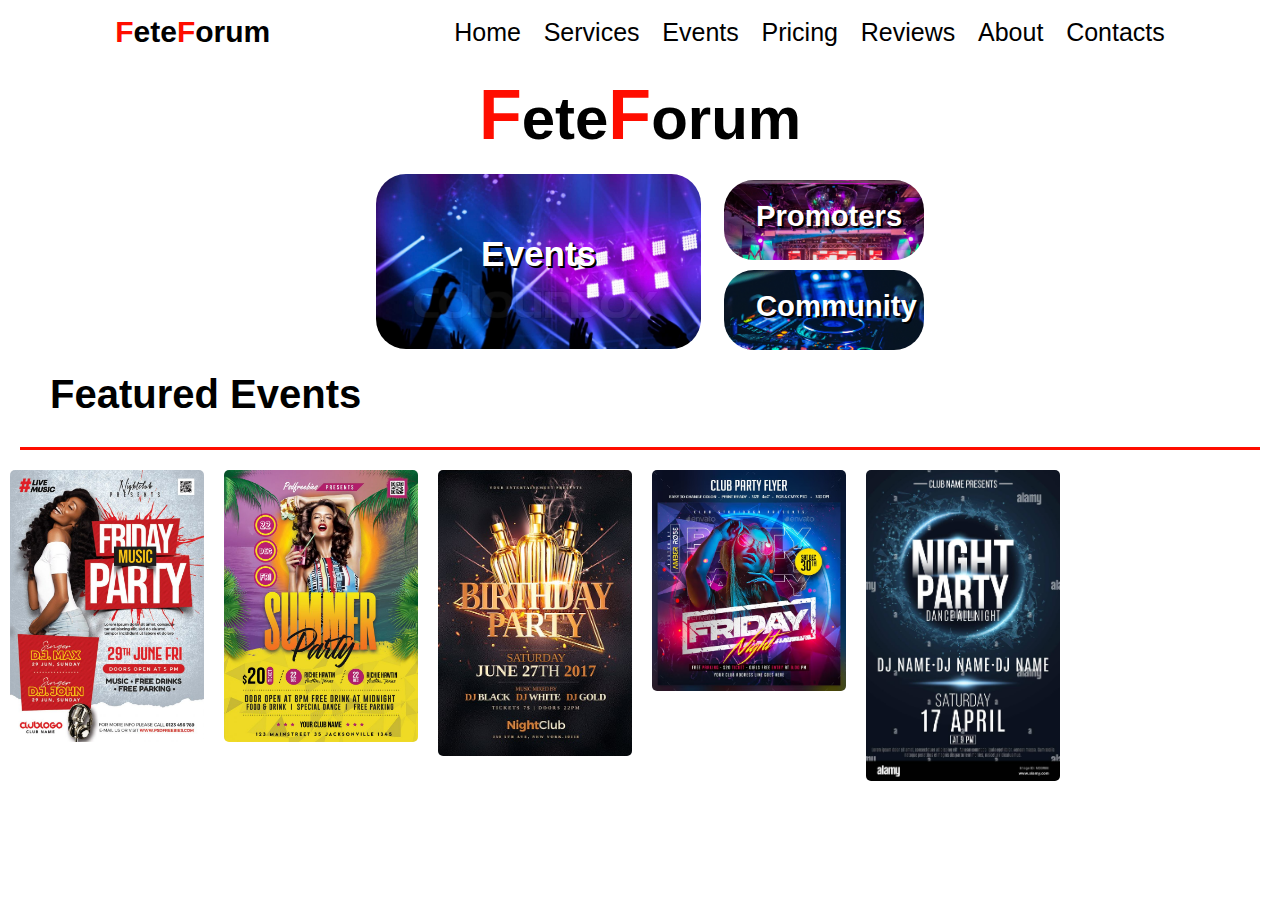
<file: index.html>
<!DOCTYPE html>
<html lang="en">
<head>
    <meta charset="UTF-8">
    <meta http-equiv="X-UA-Compatible" content="IE=edge">
    <meta name="viewport" content="width=device-width, initial-scale=1.0">
    <title>Home</title>

    <link rel="stylesheet" href="style.css">
    <link rel="stylesheet" href="lightslider.css">
     <!--Only for demo purpose - no need to add.-->
    <link rel="stylesheet" type="text/css" href="style.css" />
    
    <link rel="stylesheet" href="client.css">
    <script src="JQuery3.3.1.js" type="text/javascript"></script>
	<script src="lightslider.js"></script>
    <script type="text/javascript">
    	$(document).ready(function(){
			$('.customer-logos').slick({
				slidesToShow: 6,
				slidesToScroll: 1,
				autoplay: true,
				autoplaySpeed: 1500,
				arrows: false,
				dots: false,
				pauseOnHover: false,
				responsive: [{
					breakpoint: 768,
					settings: {
						slidesToShow: 4
					}
				}, {
					breakpoint: 520,
					settings: {
						slidesToShow: 3
					}
				}]
			});
		});
    </script>



  



    
<!-- 
     font awesome cdn link  -->
    
    <link rel="stylesheet" href="https://cdnjs.cloudflare.com/ajax/libs/font-awesome/6.1.1/css/all.min.css">
    
    <link rel="stylesheet"
    href="https://cdn.jsdelivr.net/npm/boxicons@latest/css/boxicons.min.css">

    

</head>
<body>

    <header class="header" id="header">

        <a href="index.html" class="logo">
            <span>F</span>ete<span>F</span>orum
        </a>
            <div class="bx bx menu" id="menu-icon"></div>


        <ul class="navbar">
            <a href="index.html">Home</a>
            <a href="#service">services</a>
            <a href="#events">events</a>
            <a href="#price">pricing</a>
            <a href="#review">reviews</a>
            <a href="#about">about</a>
            <a href="#contact">contacts</a>
        </ul>

        <div id="menu-bars" class="fas fa-bars"></div>
        

   

    </header>

    <section class="home" id="home">

        <div class="content">
            <h1><span>F</span>ete<span>F</span>orum</h1>
        </div>

        <div class="area">

            <a href="Calender.html">
                 <div class="boxpa">
                    <h3>Events</h3>
                </div>
            </a>
           
            <div class="box-parent">

                <a href="">
                    <div class="boxP">
                        <h3 class="head-up">Promoters</h3>
                    </div>
                </a>
                    
                <a href="">
                    <div class="boxH">
                        <h3 class="head-up">Community</h3>
                    </div>
                </a>
                    

            </div>

        </div>

        
    </section>

    <section id="main">

        <h1 class="featured-heading">
            Featured Events
        </h1>

        

        <section>
            <div class="rt-container">
                  <div class="col-rt-12">
                      
                       <section class="customer-logos slider">
                          <div class="slide"><img src="3.jpg"></div>
                          <div class="slide"><img src="4.jpg"></div>
                          <div class="slide"><img src="5.png"></div>
                          <div class="slide"><img src="6.avif"></div>
                          <div class="slide"><img src="7.jpg"></div>
                       </section>
                      
                </div>
            </div>
        </section>

    </section>


    <script src="script.js"></script>
    
    <script>

  $(document).ready(function() {
    var autoplaySlider = $('#autoWidth').lightSlider({
        auto:true,
        loop:true,
        pauseOnHover: true,
    });
});
    </script>
    
</body>
</html>
</file>
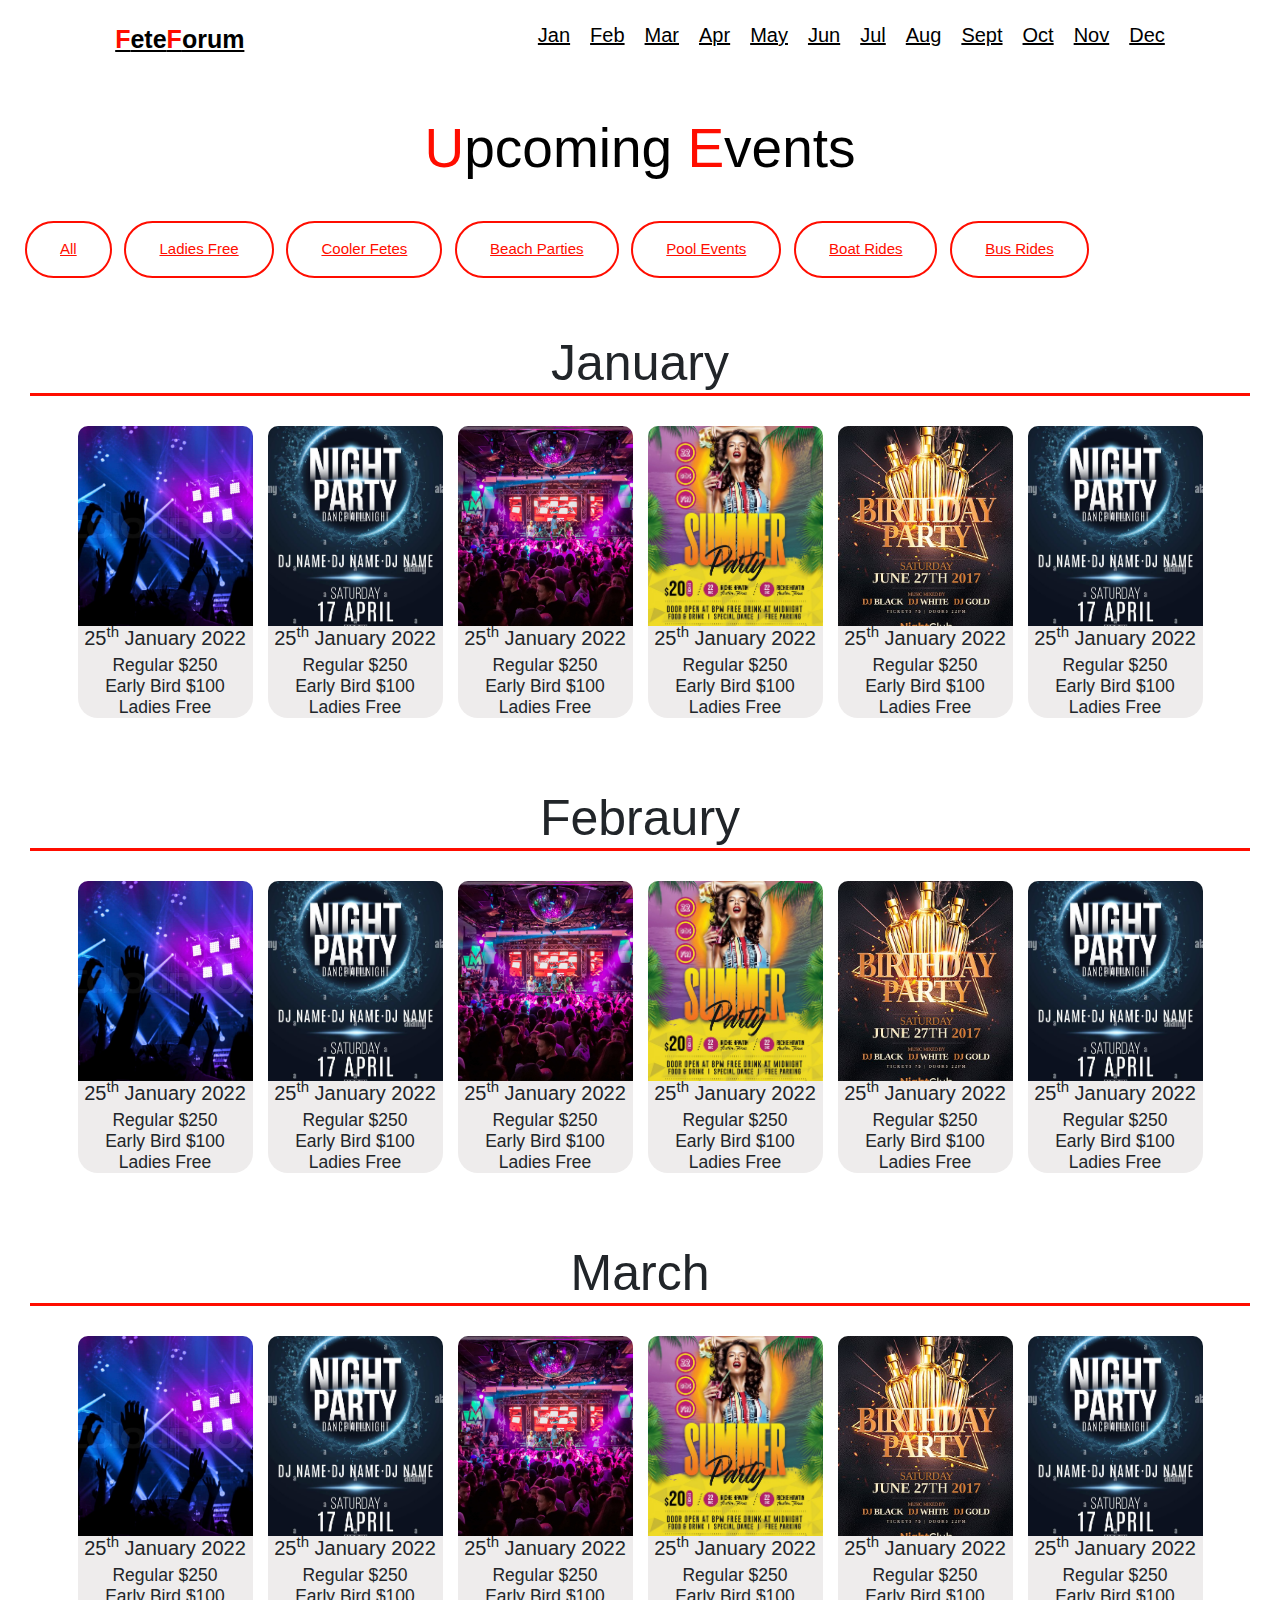
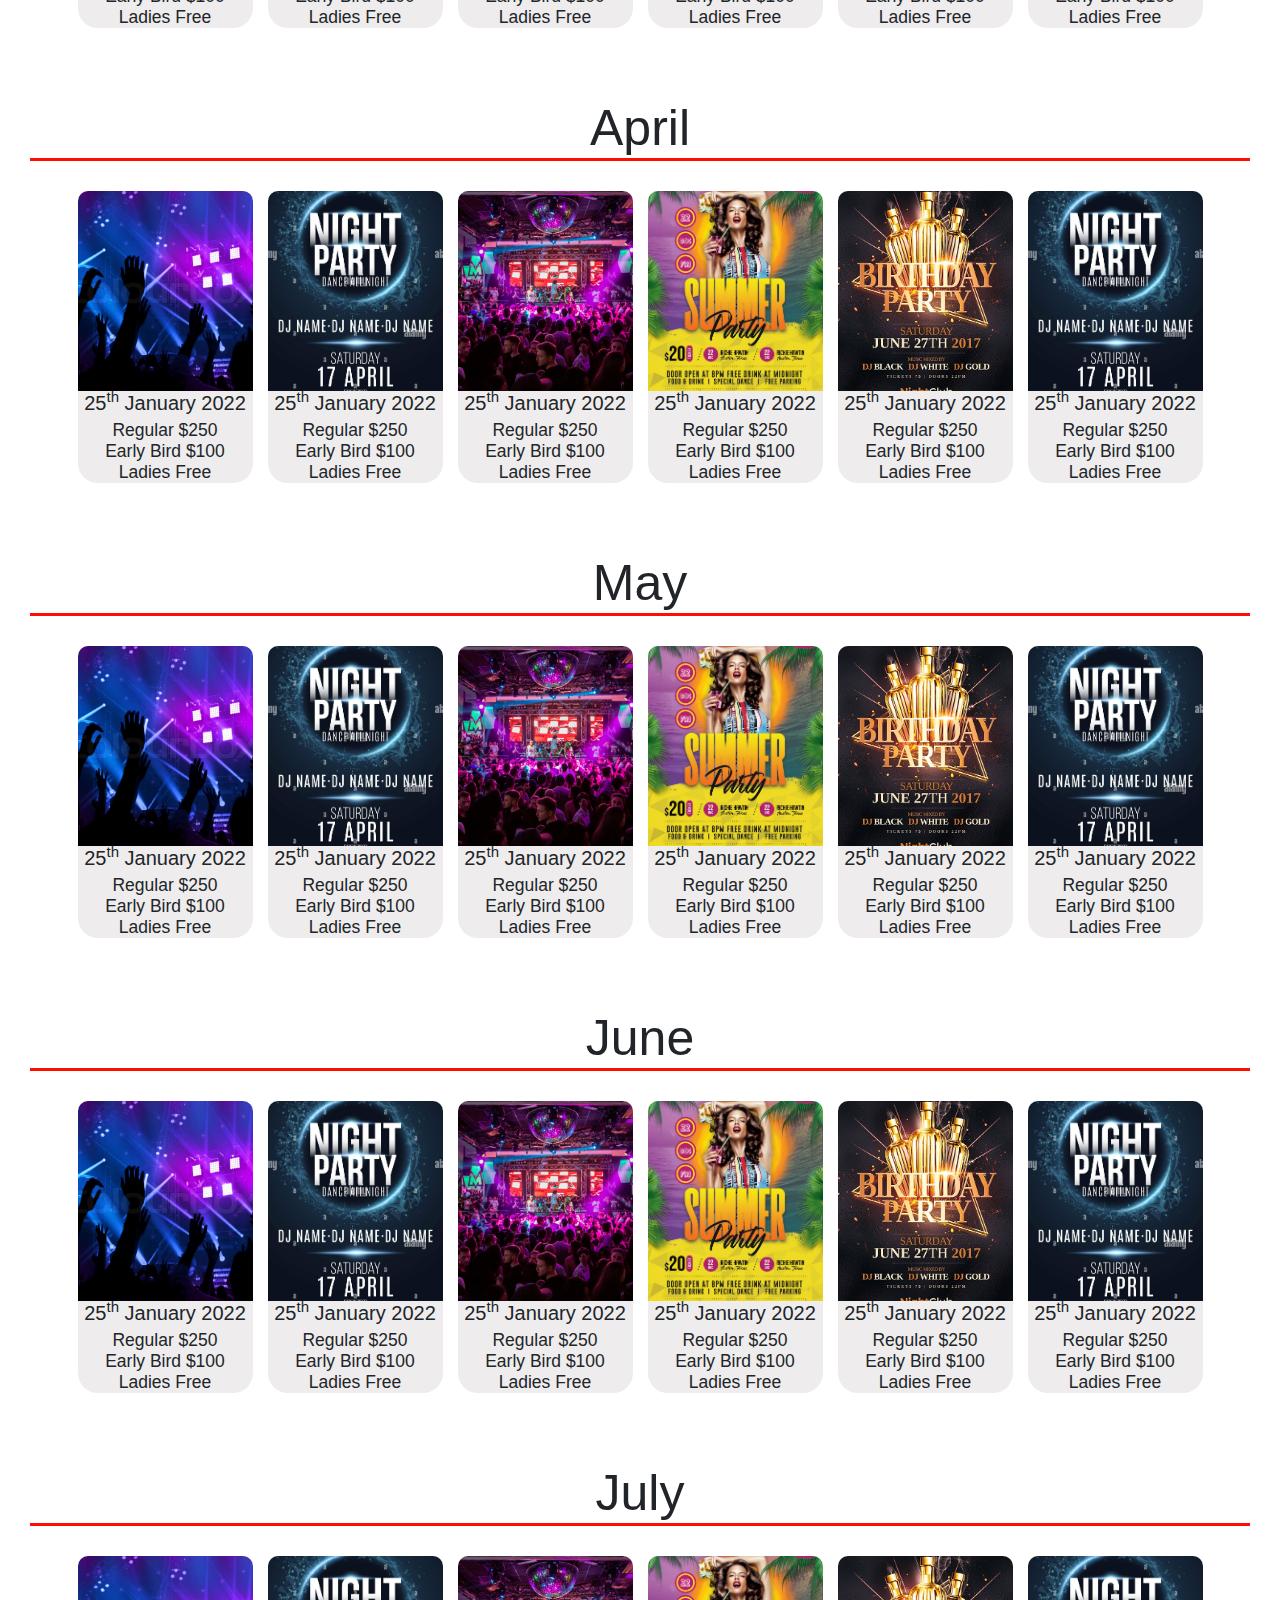
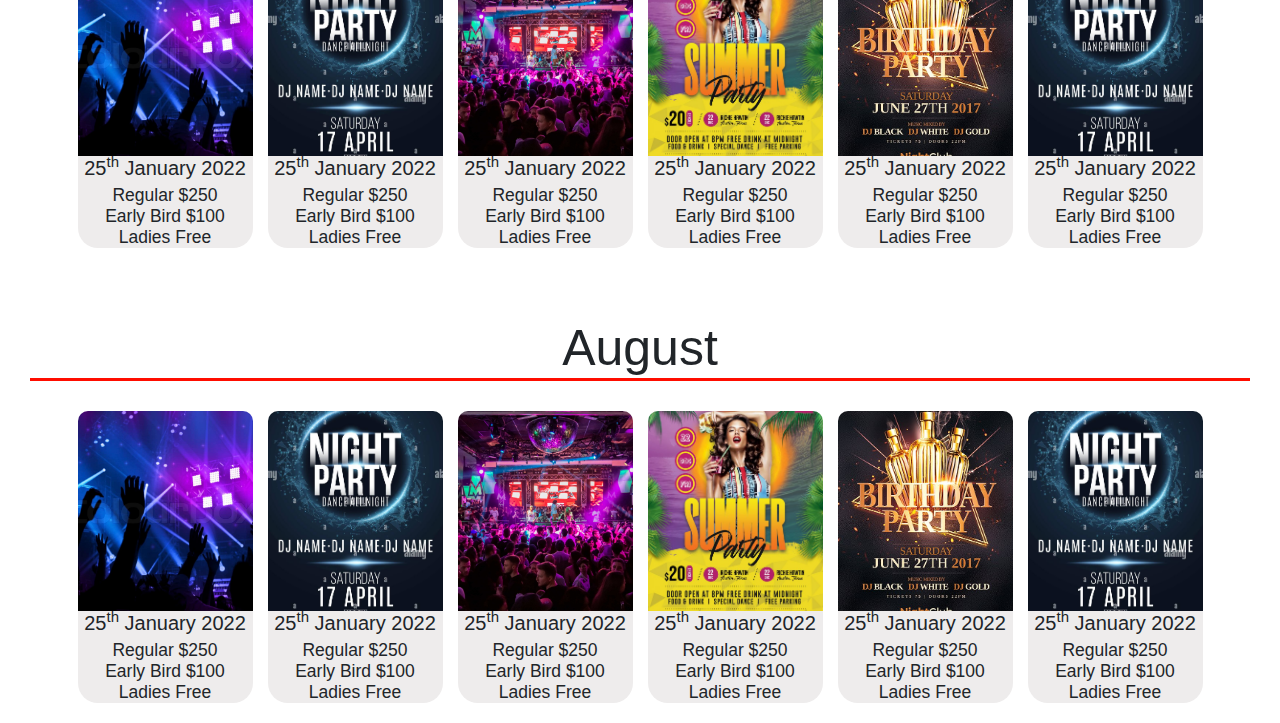
<file: Calender.html>
<!DOCTYPE html>
<html lang="en">
<head>
    <meta charset="UTF-8">
    <meta http-equiv="X-UA-Compatible" content="IE=edge">
    <meta name="viewport" content="width=device-width, initial-scale=1.0">
    <title>Home</title>


    <link rel="stylesheet" href="Calendar.css">
    <link rel="stylesheet" href="https://cdn.jsdelivr.net/npm/bootstrap@5.1.3/dist/css/bootstrap.min.css">



  



    

    <!-- font awesome cdn link -->
    
    <link rel="stylesheet" href="https://cdnjs.cloudflare.com/ajax/libs/font-awesome/6.1.1/css/all.min.css">
    
    <link rel="stylesheet"
    href="https://cdn.jsdelivr.net/npm/boxicons@latest/css/boxicons.min.css">

    

</head>
<body>

    <header class="header" id="header">

        <a href="index.html" class="logo">
            <span>F</span>ete<span>F</span>orum
        </a>
            <div class="bx bx menu" id="menu-icon"></div>

        <ul class="navbar">
            <a href="#Jan">Jan</a>
            <a href="#Feb">Feb</a>
            <a href="#Mar">Mar</a>
            <a href="#Apr">Apr</a>
            <a href="#May">May</a>
            <a href="#Jun">Jun</a>
            <a href="#Jul">Jul</a>
            <a href="#Aug">Aug</a>
            <a href="#Sept">Sept</a>
            <a href="#Oct">Oct</a>
            <a href="#Nov">Nov</a>
            <a href="#Dec">Dec</a>
        </ul>

        <div id="menu-bars" class="fas fa-bars"></div>
        

    </header>

    <section class="home" id="home">

        <div class="content">
            <h3> <span>U</span>pcoming <span>E</span>vents</h3>
        </div>
    </section>

    <div class="wrapper">
        <div class="filter-box">
           <a href="Calender.html" class="button-value">All</a>
           <a href="LadiesFree.html" class="button-value">Ladies Free</a>
           <a href="" class="button-value" data-filter="coolerfette">Cooler Fetes</a>
           <a href="" class="button-value" data-filter="beachfette">Beach Parties</a>
           <a href="" class="button-value" data-filter="all">Pool Events</a>
           <a href="" class="button-value" data-filter="ladiesfree">Boat Rides</a>
           <a href="" class="button-value" data-filter="coolerfette">Bus Rides</a>
        </div>
    </div>


    <section id="Jan">
        <div class="latest">

            <h2 class="heading content">
                January
            </h2>
        </div>
        
            <div class="container series">
                <div class="row">
                    <div class="col-md-4">
                        <div class="row">
                            <div class="col-6">
                                <a href="Events.html"><img src="ft.jpg" alt=""></a>
                                    <div class="card_content">
                                        <div class="card_title">
                                            <h2> 25<sup>th</sup> January 2022 <br></h2>
                                        <h3>
                                            Regular $250 <br> Early Bird $100 <br> Ladies Free
                                        </h3>
                                    </div>
                                    </div>
                                
                            </div>
                            <div class="col-6">
                                <a href=""><img src="7.jpg" alt=""></a>
                                <div class="card_content">
                                    <div class="card_title">
                                        <h2> 25<sup>th</sup> January 2022 <br></h2>
                                      <h3>
                                          Regular $250 <br> Early Bird $100 <br> Ladies Free
                                      </h3>
                                  </div>
                                </div>
                            </div> 
                            <!-- add 2 for the first 2 columns -->
                        </div>
                    </div>
                    <div class="col-md-4"> <div class="row">
                        <div class="col-6">
                            <a href=""><img src="club-promoter-job-description-5946x3964-20201119.jpeg" alt=""></a>
                            <div class="card_content">
                                <div class="card_title">
                                      <h2> 25<sup>th</sup> January 2022 <br></h2>
                                    <h3>
                                        Regular $250 <br> Early Bird $100 <br> Ladies Free
                                    </h3>
                                </div>
                                
                            </div>
                        </div>
                        <div class="col-6">
                            <a href=""><img src="4.jpg" alt=""></a>
                            <div class="card_content">
                                <div class="card_title">
                                      <h2> 25<sup>th</sup> January 2022 <br></h2>
                                    <h3>
                                        Regular $250 <br> Early Bird $100 <br> Ladies Free
                                    </h3>
                                </div>
                                
                            </div>
                        </div>
                        <!-- add 2 for the next 2 columns -->
                    </div></div>
                    <div class="col-md-4"> <div class="row">
                        <div class="col-6">
                            <a href=""><img src="5.png" alt=""></a>
                            <div class="card_content">
                                <div class="card_title">
                                      <h2> 25<sup>th</sup> January 2022 <br></h2>
                                    <h3>
                                        Regular $250 <br> Early Bird $100 <br> Ladies Free
                                    </h3>
                                </div>
                                
                            </div>
                        </div>
                        <div class="col-6">
                            <a href=""><img src="7.jpg" alt=""></a>
                            <div class="card_content">
                                <div class="card_title">
                                      <h2> 25<sup>th</sup> January 2022 <br></h2>
                                    <h3>
                                        Regular $250 <br> Early Bird $100 <br> Ladies Free
                                    </h3>
                                </div>
                                
                            </div>
                        </div>
                        <!-- add 2 for the last 2 columns -->
                    </div></div>
        
                </div>
            </div>

    </section>

    <section id="Feb">
        <div class="latest">

            <h2 class="heading content">
                Febraury
            </h2>
        </div>
        
            <div class="container series">
                <div class="row">
                    <div class="col-md-4">
                        <div class="row">
                            <div class="col-6">
                                <a href="Events.html"><img src="ft.jpg" alt=""></a>
                                    <div class="card_content">
                                        <div class="card_title">
                                            <h2> 25<sup>th</sup> January 2022 <br></h2>
                                        <h3>
                                            Regular $250 <br> Early Bird $100 <br> Ladies Free
                                        </h3>
                                    </div>
                                    </div>
                                
                            </div>
                            <div class="col-6">
                                <a href=""><img src="7.jpg" alt=""></a>
                                <div class="card_content">
                                    <div class="card_title">
                                        <h2> 25<sup>th</sup> January 2022 <br></h2>
                                      <h3>
                                          Regular $250 <br> Early Bird $100 <br> Ladies Free
                                      </h3>
                                  </div>
                                </div>
                            </div> 
                            <!-- add 2 for the first 2 columns -->
                        </div>
                    </div>
                    <div class="col-md-4"> <div class="row">
                        <div class="col-6">
                            <a href=""><img src="club-promoter-job-description-5946x3964-20201119.jpeg" alt=""></a>
                            <div class="card_content">
                                <div class="card_title">
                                      <h2> 25<sup>th</sup> January 2022 <br></h2>
                                    <h3>
                                        Regular $250 <br> Early Bird $100 <br> Ladies Free
                                    </h3>
                                </div>
                                
                            </div>
                        </div>
                        <div class="col-6">
                            <a href=""><img src="4.jpg" alt=""></a>
                            <div class="card_content">
                                <div class="card_title">
                                      <h2> 25<sup>th</sup> January 2022 <br></h2>
                                    <h3>
                                        Regular $250 <br> Early Bird $100 <br> Ladies Free
                                    </h3>
                                </div>
                                
                            </div>
                        </div>
                        <!-- add 2 for the next 2 columns -->
                    </div></div>
                    <div class="col-md-4"> <div class="row">
                        <div class="col-6">
                            <a href=""><img src="5.png" alt=""></a>
                            <div class="card_content">
                                <div class="card_title">
                                      <h2> 25<sup>th</sup> January 2022 <br></h2>
                                    <h3>
                                        Regular $250 <br> Early Bird $100 <br> Ladies Free
                                    </h3>
                                </div>
                                
                            </div>
                        </div>
                        <div class="col-6">
                            <a href=""><img src="7.jpg" alt=""></a>
                            <div class="card_content">
                                <div class="card_title">
                                      <h2> 25<sup>th</sup> January 2022 <br></h2>
                                    <h3>
                                        Regular $250 <br> Early Bird $100 <br> Ladies Free
                                    </h3>
                                </div>
                                
                            </div>
                        </div>
                        <!-- add 2 for the last 2 columns -->
                    </div></div>
        
                </div>
            </div>

    </section>

    <section id="Mar">
        <div class="latest">

            <h2 class="heading content">
                March
            </h2>
        </div>
        
            <div class="container series">
                <div class="row">
                    <div class="col-md-4">
                        <div class="row">
                            <div class="col-6">
                                <a href="Events.html"><img src="ft.jpg" alt=""></a>
                                    <div class="card_content">
                                        <div class="card_title">
                                            <h2> 25<sup>th</sup> January 2022 <br></h2>
                                        <h3>
                                            Regular $250 <br> Early Bird $100 <br> Ladies Free
                                        </h3>
                                    </div>
                                    </div>
                                
                            </div>
                            <div class="col-6">
                                <a href=""><img src="7.jpg" alt=""></a>
                                <div class="card_content">
                                    <div class="card_title">
                                        <h2> 25<sup>th</sup> January 2022 <br></h2>
                                      <h3>
                                          Regular $250 <br> Early Bird $100 <br> Ladies Free
                                      </h3>
                                  </div>
                                </div>
                            </div> 
                            <!-- add 2 for the first 2 columns -->
                        </div>
                    </div>
                    <div class="col-md-4"> <div class="row">
                        <div class="col-6">
                            <a href=""><img src="club-promoter-job-description-5946x3964-20201119.jpeg" alt=""></a>
                            <div class="card_content">
                                <div class="card_title">
                                      <h2> 25<sup>th</sup> January 2022 <br></h2>
                                    <h3>
                                        Regular $250 <br> Early Bird $100 <br> Ladies Free
                                    </h3>
                                </div>
                                
                            </div>
                        </div>
                        <div class="col-6">
                            <a href=""><img src="4.jpg" alt=""></a>
                            <div class="card_content">
                                <div class="card_title">
                                      <h2> 25<sup>th</sup> January 2022 <br></h2>
                                    <h3>
                                        Regular $250 <br> Early Bird $100 <br> Ladies Free
                                    </h3>
                                </div>
                                
                            </div>
                        </div>
                        <!-- add 2 for the next 2 columns -->
                    </div></div>
                    <div class="col-md-4"> <div class="row">
                        <div class="col-6">
                            <a href=""><img src="5.png" alt=""></a>
                            <div class="card_content">
                                <div class="card_title">
                                      <h2> 25<sup>th</sup> January 2022 <br></h2>
                                    <h3>
                                        Regular $250 <br> Early Bird $100 <br> Ladies Free
                                    </h3>
                                </div>
                                
                            </div>
                        </div>
                        <div class="col-6">
                            <a href=""><img src="7.jpg" alt=""></a>
                            <div class="card_content">
                                <div class="card_title">
                                      <h2> 25<sup>th</sup> January 2022 <br></h2>
                                    <h3>
                                        Regular $250 <br> Early Bird $100 <br> Ladies Free
                                    </h3>
                                </div>
                                
                            </div>
                        </div>
                        <!-- add 2 for the last 2 columns -->
                    </div></div>
        
                </div>
            </div>

    </section>

    <section id="Apr">
        <div class="latest">

            <h2 class="heading content">
                April
            </h2>
        </div>
        
            <div class="container series">
                <div class="row">
                    <div class="col-md-4">
                        <div class="row">
                            <div class="col-6">
                                <a href="Events.html"><img src="ft.jpg" alt=""></a>
                                    <div class="card_content">
                                        <div class="card_title">
                                            <h2> 25<sup>th</sup> January 2022 <br></h2>
                                        <h3>
                                            Regular $250 <br> Early Bird $100 <br> Ladies Free
                                        </h3>
                                    </div>
                                    </div>
                                
                            </div>
                            <div class="col-6">
                                <a href=""><img src="7.jpg" alt=""></a>
                                <div class="card_content">
                                    <div class="card_title">
                                        <h2> 25<sup>th</sup> January 2022 <br></h2>
                                      <h3>
                                          Regular $250 <br> Early Bird $100 <br> Ladies Free
                                      </h3>
                                  </div>
                                </div>
                            </div> 
                            <!-- add 2 for the first 2 columns -->
                        </div>
                    </div>
                    <div class="col-md-4"> <div class="row">
                        <div class="col-6">
                            <a href=""><img src="club-promoter-job-description-5946x3964-20201119.jpeg" alt=""></a>
                            <div class="card_content">
                                <div class="card_title">
                                      <h2> 25<sup>th</sup> January 2022 <br></h2>
                                    <h3>
                                        Regular $250 <br> Early Bird $100 <br> Ladies Free
                                    </h3>
                                </div>
                                
                            </div>
                        </div>
                        <div class="col-6">
                            <a href=""><img src="4.jpg" alt=""></a>
                            <div class="card_content">
                                <div class="card_title">
                                      <h2> 25<sup>th</sup> January 2022 <br></h2>
                                    <h3>
                                        Regular $250 <br> Early Bird $100 <br> Ladies Free
                                    </h3>
                                </div>
                                
                            </div>
                        </div>
                        <!-- add 2 for the next 2 columns -->
                    </div></div>
                    <div class="col-md-4"> <div class="row">
                        <div class="col-6">
                            <a href=""><img src="5.png" alt=""></a>
                            <div class="card_content">
                                <div class="card_title">
                                      <h2> 25<sup>th</sup> January 2022 <br></h2>
                                    <h3>
                                        Regular $250 <br> Early Bird $100 <br> Ladies Free
                                    </h3>
                                </div>
                                
                            </div>
                        </div>
                        <div class="col-6">
                            <a href=""><img src="7.jpg" alt=""></a>
                            <div class="card_content">
                                <div class="card_title">
                                      <h2> 25<sup>th</sup> January 2022 <br></h2>
                                    <h3>
                                        Regular $250 <br> Early Bird $100 <br> Ladies Free
                                    </h3>
                                </div>
                                
                            </div>
                        </div>
                        <!-- add 2 for the last 2 columns -->
                    </div></div>
        
                </div>
            </div>

    </section>

    <section id="May">
        <div class="latest">

            <h2 class="heading content">
                May
            </h2>
        </div>
        
            <div class="container series">
                <div class="row">
                    <div class="col-md-4">
                        <div class="row">
                            <div class="col-6">
                                <a href="Events.html"><img src="ft.jpg" alt=""></a>
                                    <div class="card_content">
                                        <div class="card_title">
                                            <h2> 25<sup>th</sup> January 2022 <br></h2>
                                        <h3>
                                            Regular $250 <br> Early Bird $100 <br> Ladies Free
                                        </h3>
                                    </div>
                                    </div>
                                
                            </div>
                            <div class="col-6">
                                <a href=""><img src="7.jpg" alt=""></a>
                                <div class="card_content">
                                    <div class="card_title">
                                        <h2> 25<sup>th</sup> January 2022 <br></h2>
                                      <h3>
                                          Regular $250 <br> Early Bird $100 <br> Ladies Free
                                      </h3>
                                  </div>
                                </div>
                            </div> 
                            <!-- add 2 for the first 2 columns -->
                        </div>
                    </div>
                    <div class="col-md-4"> <div class="row">
                        <div class="col-6">
                            <a href=""><img src="club-promoter-job-description-5946x3964-20201119.jpeg" alt=""></a>
                            <div class="card_content">
                                <div class="card_title">
                                      <h2> 25<sup>th</sup> January 2022 <br></h2>
                                    <h3>
                                        Regular $250 <br> Early Bird $100 <br> Ladies Free
                                    </h3>
                                </div>
                                
                            </div>
                        </div>
                        <div class="col-6">
                            <a href=""><img src="4.jpg" alt=""></a>
                            <div class="card_content">
                                <div class="card_title">
                                      <h2> 25<sup>th</sup> January 2022 <br></h2>
                                    <h3>
                                        Regular $250 <br> Early Bird $100 <br> Ladies Free
                                    </h3>
                                </div>
                                
                            </div>
                        </div>
                        <!-- add 2 for the next 2 columns -->
                    </div></div>
                    <div class="col-md-4"> <div class="row">
                        <div class="col-6">
                            <a href=""><img src="5.png" alt=""></a>
                            <div class="card_content">
                                <div class="card_title">
                                      <h2> 25<sup>th</sup> January 2022 <br></h2>
                                    <h3>
                                        Regular $250 <br> Early Bird $100 <br> Ladies Free
                                    </h3>
                                </div>
                                
                            </div>
                        </div>
                        <div class="col-6">
                            <a href=""><img src="7.jpg" alt=""></a>
                            <div class="card_content">
                                <div class="card_title">
                                      <h2> 25<sup>th</sup> January 2022 <br></h2>
                                    <h3>
                                        Regular $250 <br> Early Bird $100 <br> Ladies Free
                                    </h3>
                                </div>
                                
                            </div>
                        </div>
                        <!-- add 2 for the last 2 columns -->
                    </div></div>
        
                </div>
            </div>

    </section>

    <section id="Jun">
        <div class="latest">

            <h2 class="heading content">
                June
            </h2>
        </div>
        
            <div class="container series">
                <div class="row">
                    <div class="col-md-4">
                        <div class="row">
                            <div class="col-6">
                                <a href="Events.html"><img src="ft.jpg" alt=""></a>
                                    <div class="card_content">
                                        <div class="card_title">
                                            <h2> 25<sup>th</sup> January 2022 <br></h2>
                                        <h3>
                                            Regular $250 <br> Early Bird $100 <br> Ladies Free
                                        </h3>
                                    </div>
                                    </div>
                                
                            </div>
                            <div class="col-6">
                                <a href=""><img src="7.jpg" alt=""></a>
                                <div class="card_content">
                                    <div class="card_title">
                                        <h2> 25<sup>th</sup> January 2022 <br></h2>
                                      <h3>
                                          Regular $250 <br> Early Bird $100 <br> Ladies Free
                                      </h3>
                                  </div>
                                </div>
                            </div> 
                            <!-- add 2 for the first 2 columns -->
                        </div>
                    </div>
                    <div class="col-md-4"> <div class="row">
                        <div class="col-6">
                            <a href=""><img src="club-promoter-job-description-5946x3964-20201119.jpeg" alt=""></a>
                            <div class="card_content">
                                <div class="card_title">
                                      <h2> 25<sup>th</sup> January 2022 <br></h2>
                                    <h3>
                                        Regular $250 <br> Early Bird $100 <br> Ladies Free
                                    </h3>
                                </div>
                                
                            </div>
                        </div>
                        <div class="col-6">
                            <a href=""><img src="4.jpg" alt=""></a>
                            <div class="card_content">
                                <div class="card_title">
                                      <h2> 25<sup>th</sup> January 2022 <br></h2>
                                    <h3>
                                        Regular $250 <br> Early Bird $100 <br> Ladies Free
                                    </h3>
                                </div>
                                
                            </div>
                        </div>
                        <!-- add 2 for the next 2 columns -->
                    </div></div>
                    <div class="col-md-4"> <div class="row">
                        <div class="col-6">
                            <a href=""><img src="5.png" alt=""></a>
                            <div class="card_content">
                                <div class="card_title">
                                      <h2> 25<sup>th</sup> January 2022 <br></h2>
                                    <h3>
                                        Regular $250 <br> Early Bird $100 <br> Ladies Free
                                    </h3>
                                </div>
                                
                            </div>
                        </div>
                        <div class="col-6">
                            <a href=""><img src="7.jpg" alt=""></a>
                            <div class="card_content">
                                <div class="card_title">
                                      <h2> 25<sup>th</sup> January 2022 <br></h2>
                                    <h3>
                                        Regular $250 <br> Early Bird $100 <br> Ladies Free
                                    </h3>
                                </div>
                                
                            </div>
                        </div>
                        <!-- add 2 for the last 2 columns -->
                    </div></div>
        
                </div>
            </div>

    </section>

    <section id="Jul">
        <div class="latest">

            <h2 class="heading content">
                July
            </h2>
        </div>
        
            <div class="container series">
                <div class="row">
                    <div class="col-md-4">
                        <div class="row">
                            <div class="col-6">
                                <a href="Events.html"><img src="ft.jpg" alt=""></a>
                                    <div class="card_content">
                                        <div class="card_title">
                                            <h2> 25<sup>th</sup> January 2022 <br></h2>
                                        <h3>
                                            Regular $250 <br> Early Bird $100 <br> Ladies Free
                                        </h3>
                                    </div>
                                    </div>
                                
                            </div>
                            <div class="col-6">
                                <a href=""><img src="7.jpg" alt=""></a>
                                <div class="card_content">
                                    <div class="card_title">
                                        <h2> 25<sup>th</sup> January 2022 <br></h2>
                                      <h3>
                                          Regular $250 <br> Early Bird $100 <br> Ladies Free
                                      </h3>
                                  </div>
                                </div>
                            </div> 
                            <!-- add 2 for the first 2 columns -->
                        </div>
                    </div>
                    <div class="col-md-4"> <div class="row">
                        <div class="col-6">
                            <a href=""><img src="club-promoter-job-description-5946x3964-20201119.jpeg" alt=""></a>
                            <div class="card_content">
                                <div class="card_title">
                                      <h2> 25<sup>th</sup> January 2022 <br></h2>
                                    <h3>
                                        Regular $250 <br> Early Bird $100 <br> Ladies Free
                                    </h3>
                                </div>
                                
                            </div>
                        </div>
                        <div class="col-6">
                            <a href=""><img src="4.jpg" alt=""></a>
                            <div class="card_content">
                                <div class="card_title">
                                      <h2> 25<sup>th</sup> January 2022 <br></h2>
                                    <h3>
                                        Regular $250 <br> Early Bird $100 <br> Ladies Free
                                    </h3>
                                </div>
                                
                            </div>
                        </div>
                        <!-- add 2 for the next 2 columns -->
                    </div></div>
                    <div class="col-md-4"> <div class="row">
                        <div class="col-6">
                            <a href=""><img src="5.png" alt=""></a>
                            <div class="card_content">
                                <div class="card_title">
                                      <h2> 25<sup>th</sup> January 2022 <br></h2>
                                    <h3>
                                        Regular $250 <br> Early Bird $100 <br> Ladies Free
                                    </h3>
                                </div>
                                
                            </div>
                        </div>
                        <div class="col-6">
                            <a href=""><img src="7.jpg" alt=""></a>
                            <div class="card_content">
                                <div class="card_title">
                                      <h2> 25<sup>th</sup> January 2022 <br></h2>
                                    <h3>
                                        Regular $250 <br> Early Bird $100 <br> Ladies Free
                                    </h3>
                                </div>
                                
                            </div>
                        </div>
                        <!-- add 2 for the last 2 columns -->
                    </div></div>
        
                </div>
            </div>

    </section>

    <section id="Aug">
        <div class="latest">

            <h2 class="heading content">
                August
            </h2>
        </div>
        
            <div class="container series">
                <div class="row">
                    <div class="col-md-4">
                        <div class="row">
                            <div class="col-6">
                                <a href="Events.html"><img src="ft.jpg" alt=""></a>
                                    <div class="card_content">
                                        <div class="card_title">
                                            <h2> 25<sup>th</sup> January 2022 <br></h2>
                                        <h3>
                                            Regular $250 <br> Early Bird $100 <br> Ladies Free
                                        </h3>
                                    </div>
                                    </div>
                                
                            </div>
                            <div class="col-6">
                                <a href=""><img src="7.jpg" alt=""></a>
                                <div class="card_content">
                                    <div class="card_title">
                                        <h2> 25<sup>th</sup> January 2022 <br></h2>
                                      <h3>
                                          Regular $250 <br> Early Bird $100 <br> Ladies Free
                                      </h3>
                                  </div>
                                </div>
                            </div> 
                            <!-- add 2 for the first 2 columns -->
                        </div>
                    </div>
                    <div class="col-md-4"> <div class="row">
                        <div class="col-6">
                            <a href=""><img src="club-promoter-job-description-5946x3964-20201119.jpeg" alt=""></a>
                            <div class="card_content">
                                <div class="card_title">
                                      <h2> 25<sup>th</sup> January 2022 <br></h2>
                                    <h3>
                                        Regular $250 <br> Early Bird $100 <br> Ladies Free
                                    </h3>
                                </div>
                                
                            </div>
                        </div>
                        <div class="col-6">
                            <a href=""><img src="4.jpg" alt=""></a>
                            <div class="card_content">
                                <div class="card_title">
                                      <h2> 25<sup>th</sup> January 2022 <br></h2>
                                    <h3>
                                        Regular $250 <br> Early Bird $100 <br> Ladies Free
                                    </h3>
                                </div>
                                
                            </div>
                        </div>
                        <!-- add 2 for the next 2 columns -->
                    </div></div>
                    <div class="col-md-4"> <div class="row">
                        <div class="col-6">
                            <a href=""><img src="5.png" alt=""></a>
                            <div class="card_content">
                                <div class="card_title">
                                      <h2> 25<sup>th</sup> January 2022 <br></h2>
                                    <h3>
                                        Regular $250 <br> Early Bird $100 <br> Ladies Free
                                    </h3>
                                </div>
                                
                            </div>
                        </div>
                        <div class="col-6">
                            <a href=""><img src="7.jpg" alt=""></a>
                            <div class="card_content">
                                <div class="card_title">
                                      <h2> 25<sup>th</sup> January 2022 <br></h2>
                                    <h3>
                                        Regular $250 <br> Early Bird $100 <br> Ladies Free
                                    </h3>
                                </div>
                                
                            </div>
                        </div>
                        <!-- add 2 for the last 2 columns -->
                    </div></div>
        
                </div>
            </div>

    </section>

    
    
    <script src="script.js"></script>
</body>
</html>
</file>
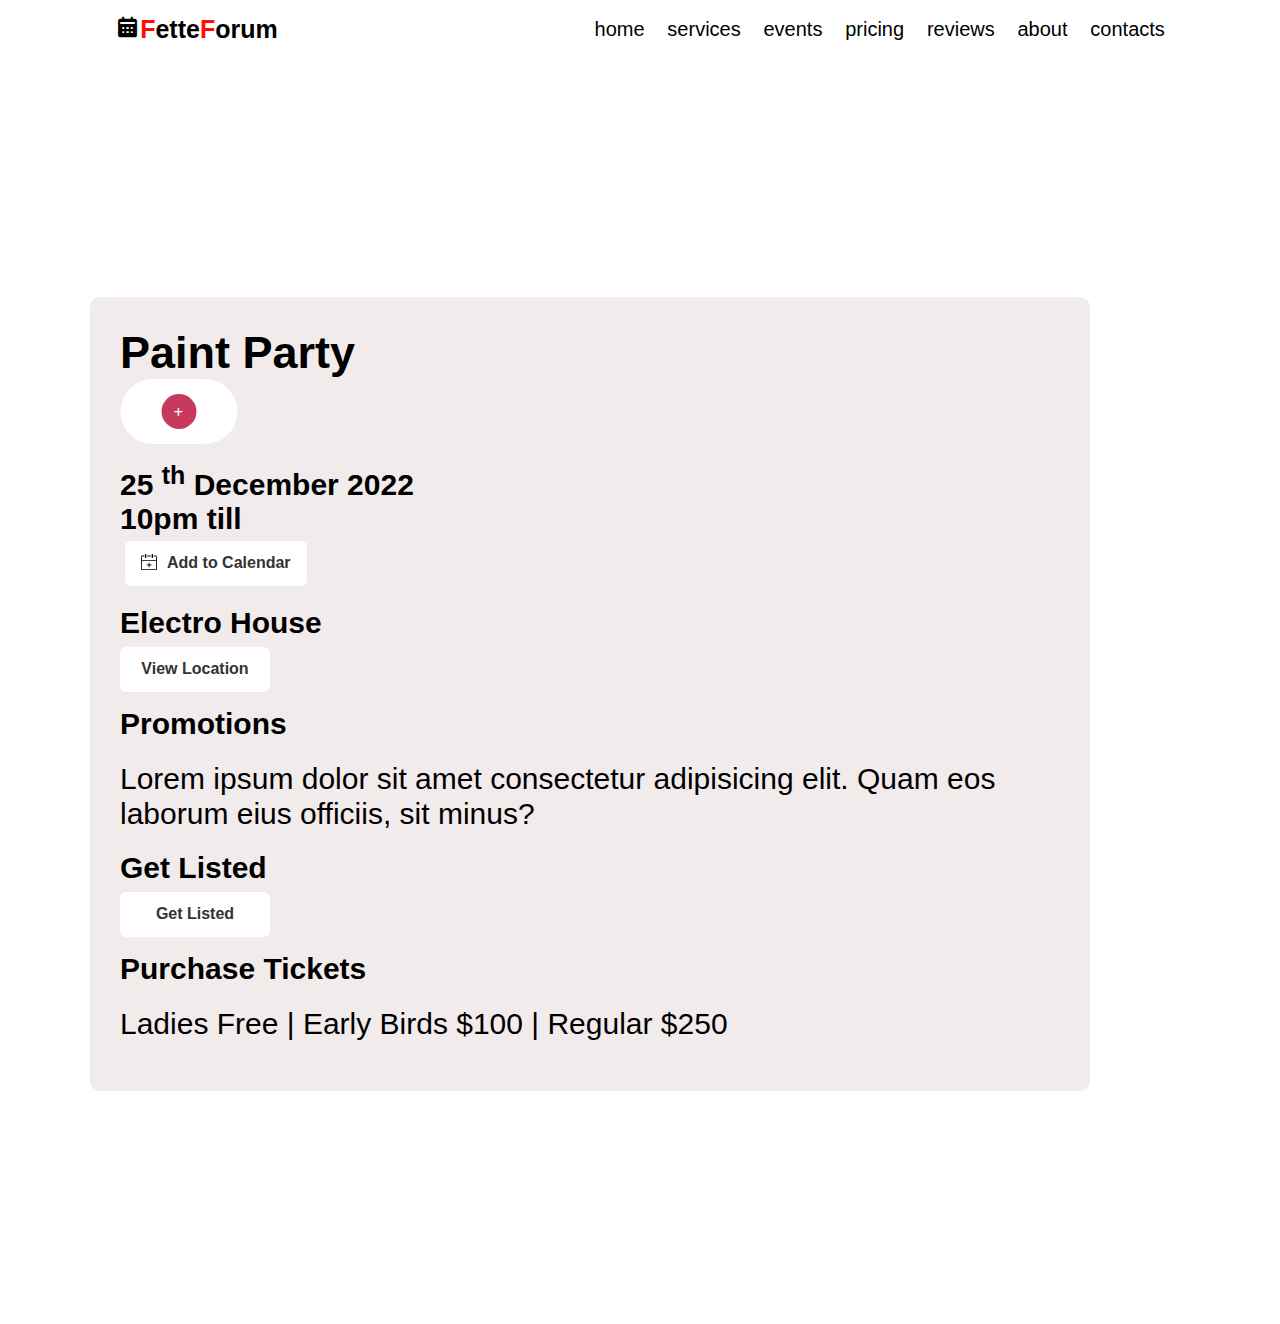
<file: Events.html>
<!DOCTYPE html>
<html lang="en">
<head>
    <meta charset="UTF-8">
    <meta http-equiv="X-UA-Compatible" content="IE=edge">
    <meta name="viewport" content="width=device-width, initial-scale=1.0">
    <title>Home</title>

    <link rel="stylesheet" href="Events.css">
  
    <link rel="stylesheet" href="atcb.min.css">


  



    

    <!-- font awesome cdn link -->
    
    <link rel="stylesheet" href="https://cdnjs.cloudflare.com/ajax/libs/font-awesome/6.1.1/css/all.min.css">
    
    <link rel="stylesheet"
    href="https://cdn.jsdelivr.net/npm/boxicons@latest/css/boxicons.min.css">

    

</head>
<body>

    <header class="header" id="header">

        <a href="Index.html" class="logo">
            <i class='bx bxs-calendar' ></i><span>F</span>ette<span>F</span>orum
        </a>
            <div class="bx bx menu" id="menu-icon"></div>

        <ul class="navbar">
            <a href="Home.html">home</a>
            <a href="#service">services</a>
            <a href="#events">events</a>
            <a href="#price">pricing</a>
            <a href="#review">reviews</a>
            <a href="#about">about</a>
            <a href="#contact">contacts</a>
        </ul>

        <div id="menu-bars" class="fas fa-bars"></div>
        

    </header>


    <section>
      <div class="container">
        <div class="right">
          <div class="content">
            <!-- Name -->
            <div class="top">
              <h1 class="headtop">Paint Party</h1> 
              <div class="wrapper">
                <div class="toggle_button">
                  <ul>
                    <li>
                      <a class="share_btn">
                        <!-- <span class="text"></span> -->
                        <span class="icon"><i class="fas fa-plus"></i></span>
                      </a>
                    </li>
                    <li>
                      <a href="#" class="sm facebook">
                        <span class="icon">
                          <i class="fab fa-facebook-f"></i>
                        </span>
                        <span class="text"></span>
                      </a>
                    </li>
                    <li>
                      <a href="#" class="sm twitter">
                        <span class="icon">
                          <i class="fab fa-twitter"></i>
                        </span>
                        <span class="text"></span>
                      </a>
                    </li>
                    <li>
                      <a href="#" class="sm instagram">
                        <span class="icon">
                          <i class="fab fa-instagram"></i>
                        </span>
                        <span class="text"></span>
                      </a>
                    </li>
                    <li>
                      <a href="#" class="sm reddit">
                        <span class="icon">
                          <i class="fab fa-reddit-alien"></i>
                        </span>
                        <span class="text"></span>
                      </a>
                    </li>
                  </ul>
                </div>
              </div>
            
            <script>
              var share_btn = document.querySelector(".share_btn");
              var toggle_button = document.querySelector(".toggle_button");
            
              share_btn.addEventListener("click", function(){
                toggle_button.classList.toggle("active");
              })
            </script>
              
            </div>
            
            <!-- Date & Time -->
            <h2>25 <sup>th</sup> December 2022 <br> 10pm till</h2>
            <div class="atcb" >
              {
                "name":"Add the title of your event",
                "description":"A nice description does not hurt",
                "startDate":"2022-02-21",
                "endDate":"2022-03-24",
                "startTime":"10:13",
                "endTime":"17:57",
                "location":"Somewhere over the rainbow",
                "label":"Add to Calendar",
                "options":[
                  "Apple",
                  "Google",
                  "iCal",
                  "Microsoft365",
                  "MicrosoftTeams",
                  "Outlook.com",
                  "Yahoo"
                ]
              }
            </div>
            <!-- Location -->
            <h2>Electro House</h2>
            <a href=" http://maps.google.com/?q=115 Dinsley Junction, Eastern Main Road, Tacarigua"  target="_blank" class="locate">View Location</a>
            <!-- Promos -->
            <h2>Promotions</h2>
            <p>Lorem ipsum dolor sit amet consectetur adipisicing elit. Quam eos laborum eius officiis, sit minus?</p>
            <!-- Get Listed -->
            <h2>Get Listed</h2>
            <a href="Listed.html" class="locate">Get Listed</a>
            <!-- Purchases -->
            <h2>Purchase Tickets</h2><a href="" class="btn"></a>
            <p>Ladies Free | Early Birds $100 | Regular $250</p>


            
          </div>
        </div>
      </div>
    </section>


    <script src="https://cdnjs.cloudflare.com/ajax/libs/jquery/3.6.0/jquery.min.js" charset="utf-8"></script>

    <script src="atcb.min.js" defer></script>

    <!-- custom js file link -->
    
    
</body>
</html>
</file>
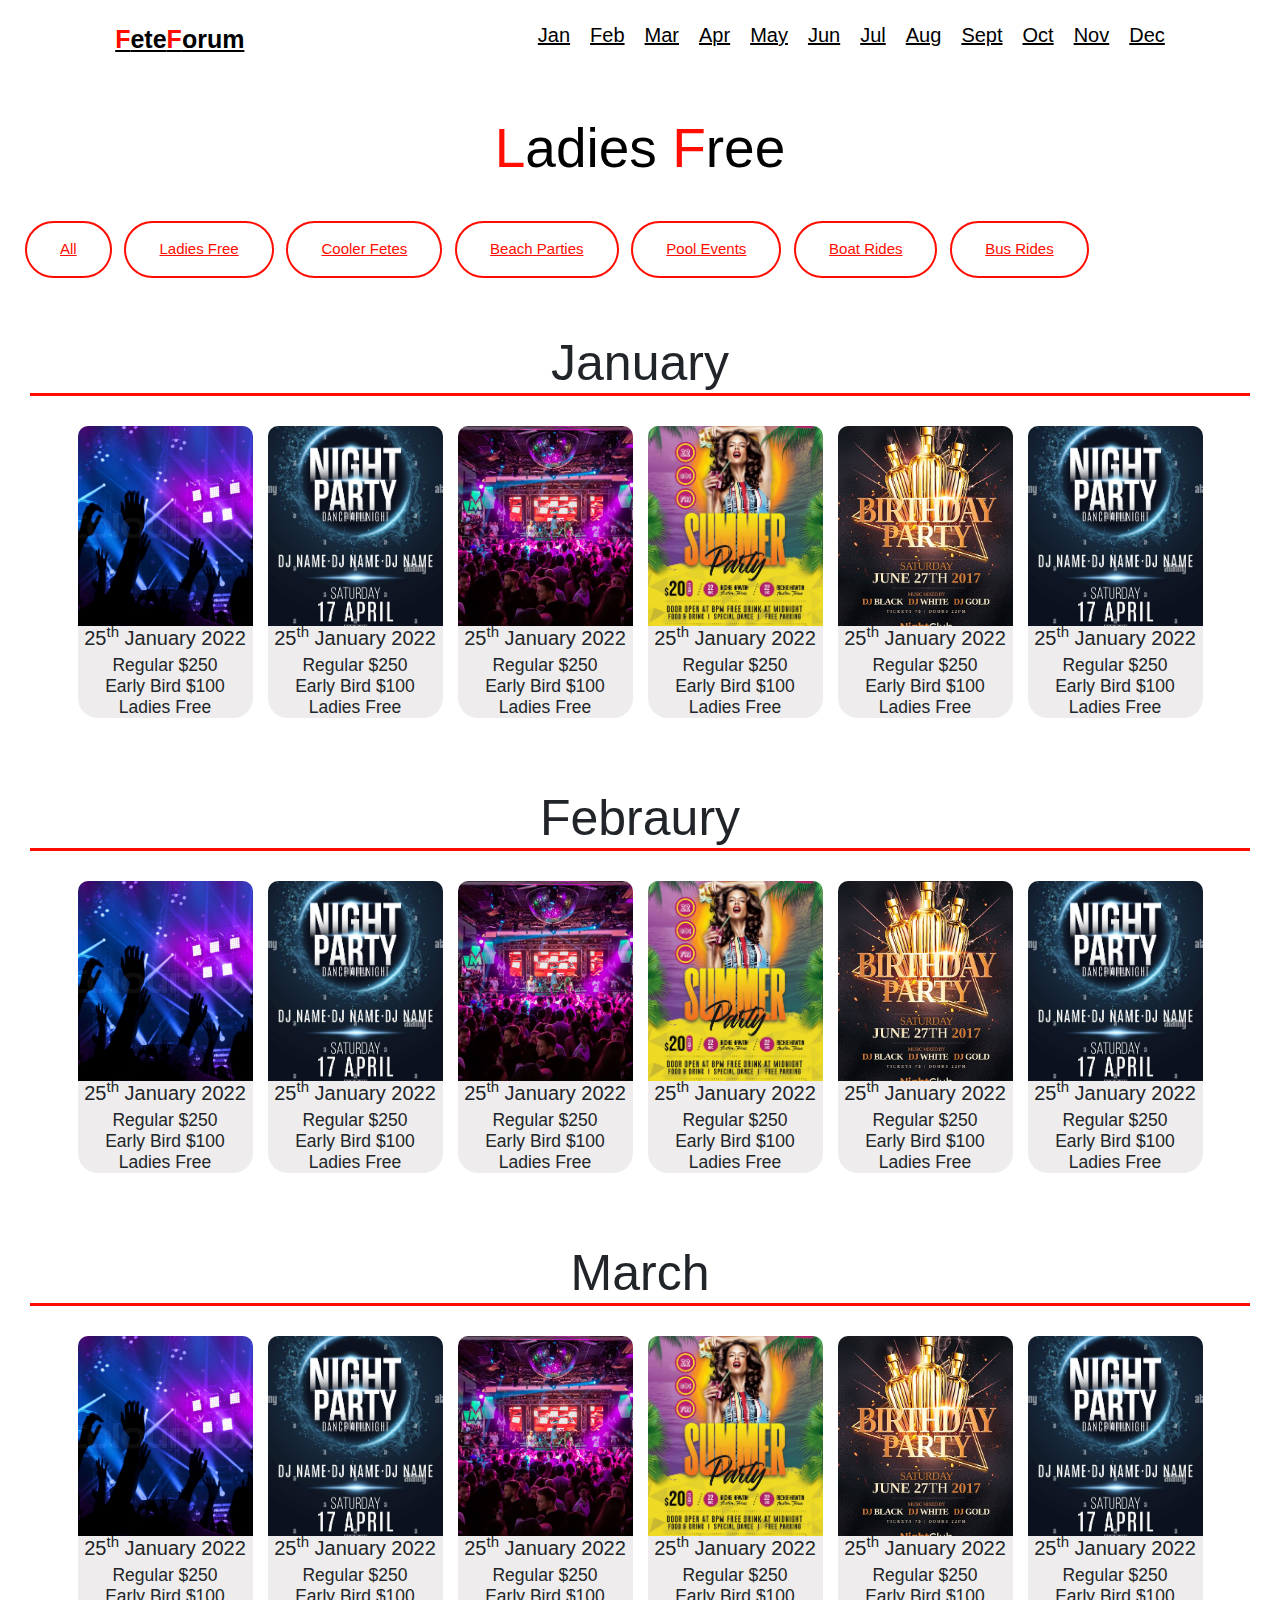
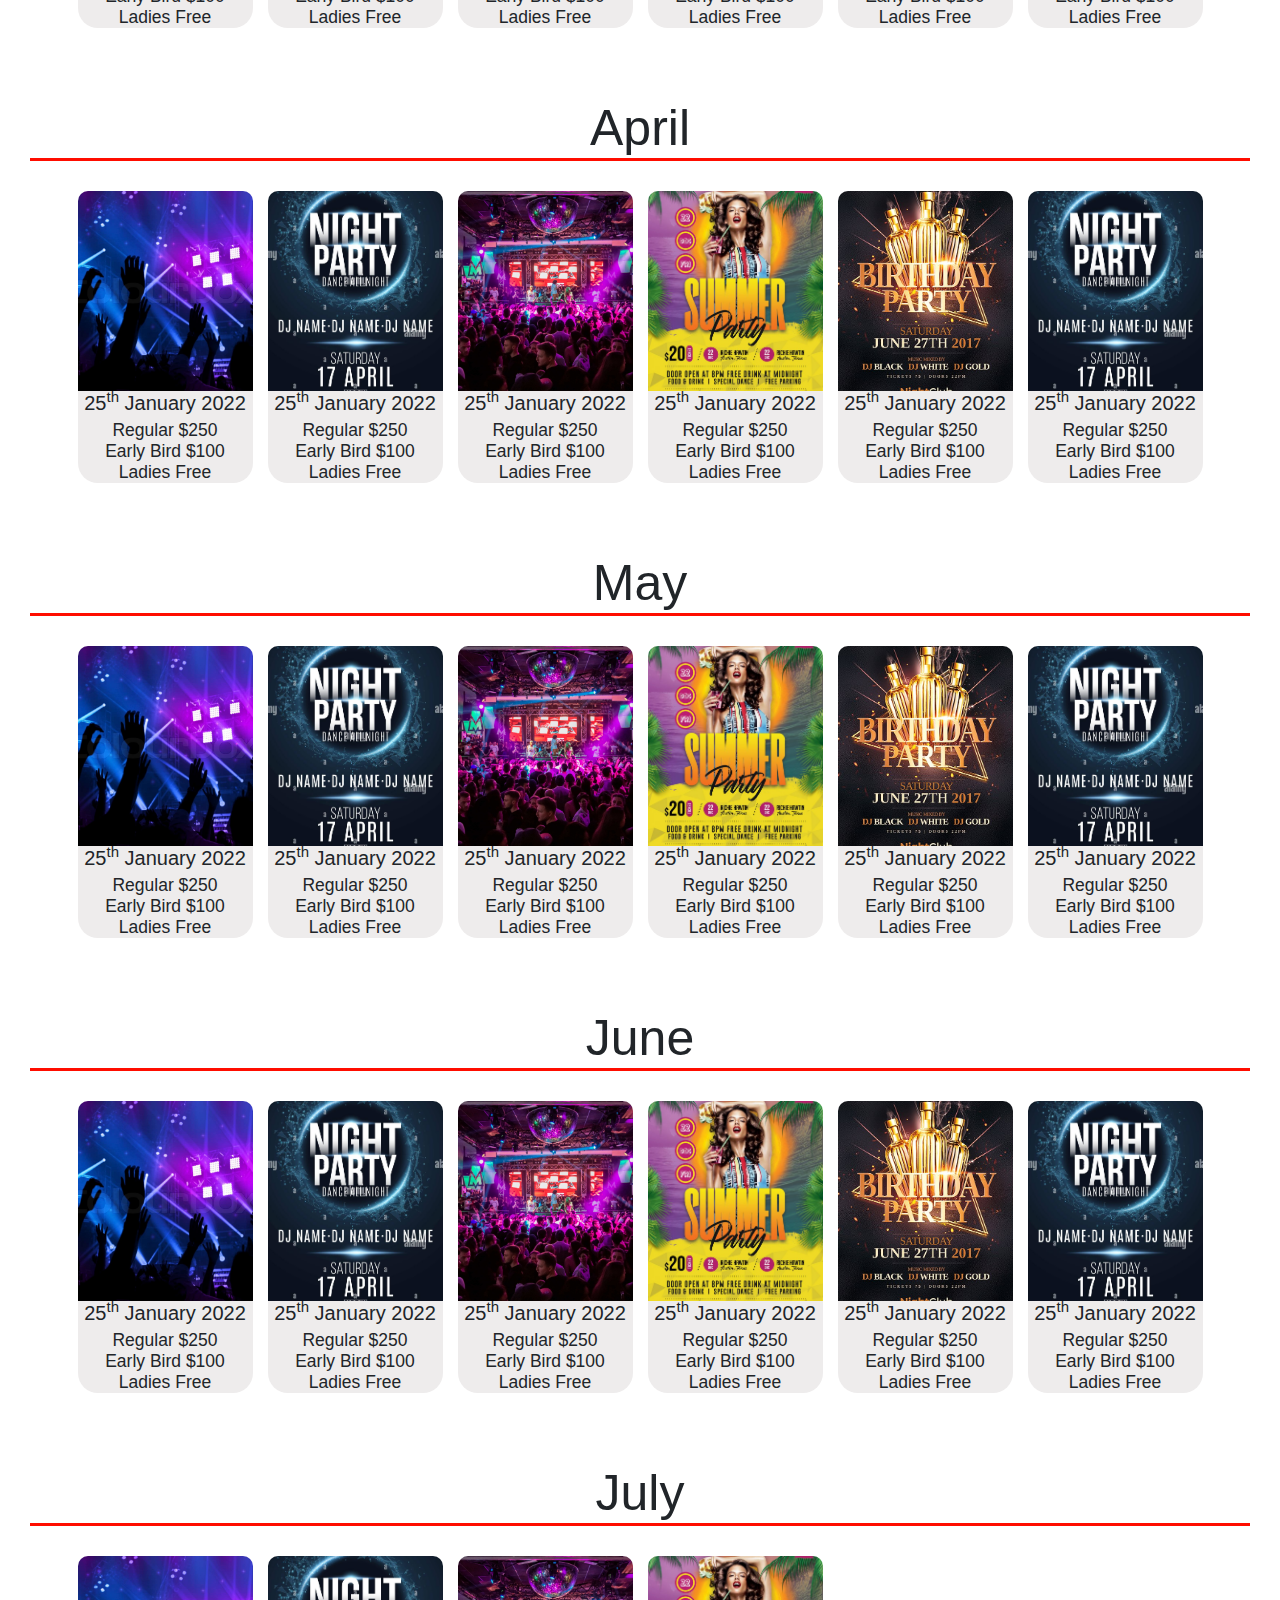
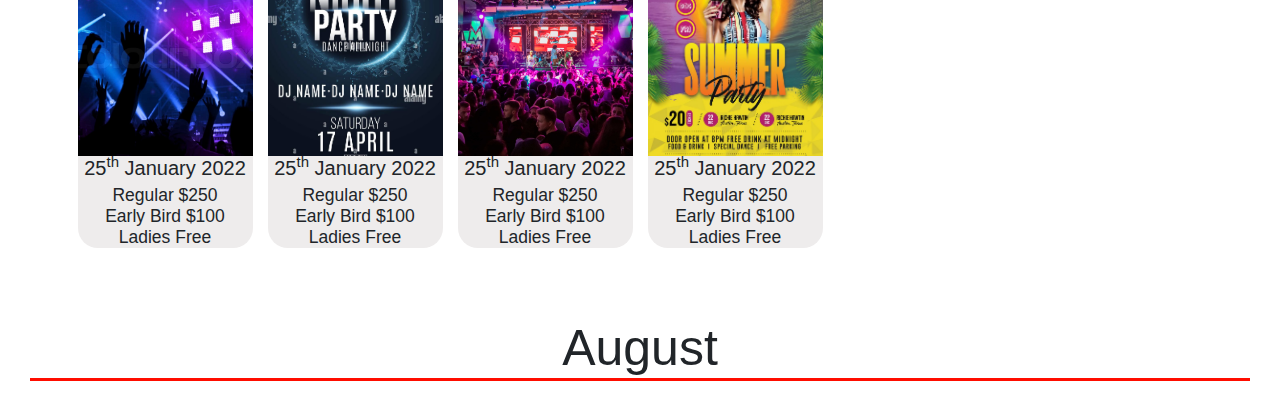
<file: LadiesFree.html>
<!DOCTYPE html>
<html lang="en">
<head>
    <meta charset="UTF-8">
    <meta http-equiv="X-UA-Compatible" content="IE=edge">
    <meta name="viewport" content="width=device-width, initial-scale=1.0">
    <title>Home</title>


    <link rel="stylesheet" href="Calendar.css">
    <link rel="stylesheet" href="https://cdn.jsdelivr.net/npm/bootstrap@5.1.3/dist/css/bootstrap.min.css">



  



    

    <!-- font awesome cdn link -->
    
    <link rel="stylesheet" href="https://cdnjs.cloudflare.com/ajax/libs/font-awesome/6.1.1/css/all.min.css">
    
    <link rel="stylesheet"
    href="https://cdn.jsdelivr.net/npm/boxicons@latest/css/boxicons.min.css">

    

</head>
<body>

    <header class="header" id="header">

        <a href="index.html" class="logo">
            <span>F</span>ete<span>F</span>orum
        </a>
            <div class="bx bx menu" id="menu-icon"></div>

        <ul class="navbar">
            <a href="#Jan">Jan</a>
            <a href="#Feb">Feb</a>
            <a href="#Mar">Mar</a>
            <a href="#Apr">Apr</a>
            <a href="#May">May</a>
            <a href="#June">Jun</a>
            <a href="#July">Jul</a>
            <a href="#Aug">Aug</a>
            <a href="#Sept">Sept</a>
            <a href="#Oct">Oct</a>
            <a href="#Nov">Nov</a>
            <a href="#Dec">Dec</a>
        </ul>

        <div id="menu-bars" class="fas fa-bars"></div>
        

    </header>

    <section class="home" id="home">

        <div class="content">
            <h3> <span>L</span>adies <span>F</span>ree</h3>
        </div>
    </section>

    <div class="wrapper">
        <div class="filter-box">
           <a href="Calender.html" class="button-value">All</a>
           <a href="LadiesFree.html" class="button-value">Ladies Free</a>
           <a href="" class="button-value" data-filter="coolerfette">Cooler Fetes</a>
           <a href="" class="button-value" data-filter="beachfette">Beach Parties</a>
           <a href="" class="button-value" data-filter="all">Pool Events</a>
           <a href="" class="button-value" data-filter="ladiesfree">Boat Rides</a>
           <a href="" class="button-value" data-filter="coolerfette">Bus Rides</a>
        </div>
    </div>


    <section id="Jan">
        <div class="latest">

            <h2 class="heading content">
                January
            </h2>
        </div>
        
            <div class="container series">
                <div class="row">
                    <div class="col-md-4">
                        <div class="row">
                            <div class="col-6">
                                <a href="Events.html"><img src="ft.jpg" alt=""></a>
                                    <div class="card_content">
                                        <div class="card_title">
                                            <h2> 25<sup>th</sup> January 2022 <br></h2>
                                        <h3>
                                            Regular $250 <br> Early Bird $100 <br> Ladies Free
                                        </h3>
                                    </div>
                                    </div>
                                
                            </div>
                            <div class="col-6">
                                <a href=""><img src="7.jpg" alt=""></a>
                                <div class="card_content">
                                    <div class="card_title">
                                        <h2> 25<sup>th</sup> January 2022 <br></h2>
                                      <h3>
                                          Regular $250 <br> Early Bird $100 <br> Ladies Free
                                      </h3>
                                  </div>
                                </div>
                            </div> 
                            <!-- add 2 for the first 2 columns -->
                        </div>
                    </div>
                    <div class="col-md-4"> <div class="row">
                        <div class="col-6">
                            <a href=""><img src="club-promoter-job-description-5946x3964-20201119.jpeg" alt=""></a>
                            <div class="card_content">
                                <div class="card_title">
                                      <h2> 25<sup>th</sup> January 2022 <br></h2>
                                    <h3>
                                        Regular $250 <br> Early Bird $100 <br> Ladies Free
                                    </h3>
                                </div>
                                
                            </div>
                        </div>
                        <div class="col-6">
                            <a href=""><img src="4.jpg" alt=""></a>
                            <div class="card_content">
                                <div class="card_title">
                                      <h2> 25<sup>th</sup> January 2022 <br></h2>
                                    <h3>
                                        Regular $250 <br> Early Bird $100 <br> Ladies Free
                                    </h3>
                                </div>
                                
                            </div>
                        </div>
                        <!-- add 2 for the next 2 columns -->
                    </div></div>
                    <div class="col-md-4"> <div class="row">
                        <div class="col-6">
                            <a href=""><img src="5.png" alt=""></a>
                            <div class="card_content">
                                <div class="card_title">
                                      <h2> 25<sup>th</sup> January 2022 <br></h2>
                                    <h3>
                                        Regular $250 <br> Early Bird $100 <br> Ladies Free
                                    </h3>
                                </div>
                                
                            </div>
                        </div>
                        <div class="col-6">
                            <a href=""><img src="7.jpg" alt=""></a>
                            <div class="card_content">
                                <div class="card_title">
                                      <h2> 25<sup>th</sup> January 2022 <br></h2>
                                    <h3>
                                        Regular $250 <br> Early Bird $100 <br> Ladies Free
                                    </h3>
                                </div>
                                
                            </div>
                        </div>
                        <!-- add 2 for the last 2 columns -->
                    </div></div>
        
                </div>
            </div>

    </section>

    <section id="Feb">
        <div class="latest">

            <h2 class="heading content">
                Febraury
            </h2>
        </div>
        
            <div class="container series">
                <div class="row">
                    <div class="col-md-4">
                        <div class="row">
                            <div class="col-6">
                                <a href="Events.html"><img src="ft.jpg" alt=""></a>
                                    <div class="card_content">
                                        <div class="card_title">
                                            <h2> 25<sup>th</sup> January 2022 <br></h2>
                                        <h3>
                                            Regular $250 <br> Early Bird $100 <br> Ladies Free
                                        </h3>
                                    </div>
                                    </div>
                                
                            </div>
                            <div class="col-6">
                                <a href=""><img src="7.jpg" alt=""></a>
                                <div class="card_content">
                                    <div class="card_title">
                                        <h2> 25<sup>th</sup> January 2022 <br></h2>
                                      <h3>
                                          Regular $250 <br> Early Bird $100 <br> Ladies Free
                                      </h3>
                                  </div>
                                </div>
                            </div> 
                            <!-- add 2 for the first 2 columns -->
                        </div>
                    </div>
                    <div class="col-md-4"> <div class="row">
                        <div class="col-6">
                            <a href=""><img src="club-promoter-job-description-5946x3964-20201119.jpeg" alt=""></a>
                            <div class="card_content">
                                <div class="card_title">
                                      <h2> 25<sup>th</sup> January 2022 <br></h2>
                                    <h3>
                                        Regular $250 <br> Early Bird $100 <br> Ladies Free
                                    </h3>
                                </div>
                                
                            </div>
                        </div>
                        <div class="col-6">
                            <a href=""><img src="4.jpg" alt=""></a>
                            <div class="card_content">
                                <div class="card_title">
                                      <h2> 25<sup>th</sup> January 2022 <br></h2>
                                    <h3>
                                        Regular $250 <br> Early Bird $100 <br> Ladies Free
                                    </h3>
                                </div>
                                
                            </div>
                        </div>
                        <!-- add 2 for the next 2 columns -->
                    </div></div>
                    <div class="col-md-4"> <div class="row">
                        <div class="col-6">
                            <a href=""><img src="5.png" alt=""></a>
                            <div class="card_content">
                                <div class="card_title">
                                      <h2> 25<sup>th</sup> January 2022 <br></h2>
                                    <h3>
                                        Regular $250 <br> Early Bird $100 <br> Ladies Free
                                    </h3>
                                </div>
                                
                            </div>
                        </div>
                        <div class="col-6">
                            <a href=""><img src="7.jpg" alt=""></a>
                            <div class="card_content">
                                <div class="card_title">
                                      <h2> 25<sup>th</sup> January 2022 <br></h2>
                                    <h3>
                                        Regular $250 <br> Early Bird $100 <br> Ladies Free
                                    </h3>
                                </div>
                                
                            </div>
                        </div>
                        <!-- add 2 for the last 2 columns -->
                    </div></div>
        
                </div>
            </div>

    </section>

    <section id="Mar">
        <div class="latest">

            <h2 class="heading content">
                March
            </h2>
        </div>
        
            <div class="container series">
                <div class="row">
                    <div class="col-md-4">
                        <div class="row">
                            <div class="col-6">
                                <a href="Events.html"><img src="ft.jpg" alt=""></a>
                                    <div class="card_content">
                                        <div class="card_title">
                                            <h2> 25<sup>th</sup> January 2022 <br></h2>
                                        <h3>
                                            Regular $250 <br> Early Bird $100 <br> Ladies Free
                                        </h3>
                                    </div>
                                    </div>
                                
                            </div>
                            <div class="col-6">
                                <a href=""><img src="7.jpg" alt=""></a>
                                <div class="card_content">
                                    <div class="card_title">
                                        <h2> 25<sup>th</sup> January 2022 <br></h2>
                                      <h3>
                                          Regular $250 <br> Early Bird $100 <br> Ladies Free
                                      </h3>
                                  </div>
                                </div>
                            </div> 
                            <!-- add 2 for the first 2 columns -->
                        </div>
                    </div>
                    <div class="col-md-4"> <div class="row">
                        <div class="col-6">
                            <a href=""><img src="club-promoter-job-description-5946x3964-20201119.jpeg" alt=""></a>
                            <div class="card_content">
                                <div class="card_title">
                                      <h2> 25<sup>th</sup> January 2022 <br></h2>
                                    <h3>
                                        Regular $250 <br> Early Bird $100 <br> Ladies Free
                                    </h3>
                                </div>
                                
                            </div>
                        </div>
                        <div class="col-6">
                            <a href=""><img src="4.jpg" alt=""></a>
                            <div class="card_content">
                                <div class="card_title">
                                      <h2> 25<sup>th</sup> January 2022 <br></h2>
                                    <h3>
                                        Regular $250 <br> Early Bird $100 <br> Ladies Free
                                    </h3>
                                </div>
                                
                            </div>
                        </div>
                        <!-- add 2 for the next 2 columns -->
                    </div></div>
                    <div class="col-md-4"> <div class="row">
                        <div class="col-6">
                            <a href=""><img src="5.png" alt=""></a>
                            <div class="card_content">
                                <div class="card_title">
                                      <h2> 25<sup>th</sup> January 2022 <br></h2>
                                    <h3>
                                        Regular $250 <br> Early Bird $100 <br> Ladies Free
                                    </h3>
                                </div>
                                
                            </div>
                        </div>
                        <div class="col-6">
                            <a href=""><img src="7.jpg" alt=""></a>
                            <div class="card_content">
                                <div class="card_title">
                                      <h2> 25<sup>th</sup> January 2022 <br></h2>
                                    <h3>
                                        Regular $250 <br> Early Bird $100 <br> Ladies Free
                                    </h3>
                                </div>
                                
                            </div>
                        </div>
                        <!-- add 2 for the last 2 columns -->
                    </div></div>
        
                </div>
            </div>

    </section>

    <section id="Apr">
        <div class="latest">

            <h2 class="heading content">
                April
            </h2>
        </div>
        
            <div class="container series">
                <div class="row">
                    <div class="col-md-4">
                        <div class="row">
                            <div class="col-6">
                                <a href="Events.html"><img src="ft.jpg" alt=""></a>
                                    <div class="card_content">
                                        <div class="card_title">
                                            <h2> 25<sup>th</sup> January 2022 <br></h2>
                                        <h3>
                                            Regular $250 <br> Early Bird $100 <br> Ladies Free
                                        </h3>
                                    </div>
                                    </div>
                                
                            </div>
                            <div class="col-6">
                                <a href=""><img src="7.jpg" alt=""></a>
                                <div class="card_content">
                                    <div class="card_title">
                                        <h2> 25<sup>th</sup> January 2022 <br></h2>
                                      <h3>
                                          Regular $250 <br> Early Bird $100 <br> Ladies Free
                                      </h3>
                                  </div>
                                </div>
                            </div> 
                            <!-- add 2 for the first 2 columns -->
                        </div>
                    </div>
                    <div class="col-md-4"> <div class="row">
                        <div class="col-6">
                            <a href=""><img src="club-promoter-job-description-5946x3964-20201119.jpeg" alt=""></a>
                            <div class="card_content">
                                <div class="card_title">
                                      <h2> 25<sup>th</sup> January 2022 <br></h2>
                                    <h3>
                                        Regular $250 <br> Early Bird $100 <br> Ladies Free
                                    </h3>
                                </div>
                                
                            </div>
                        </div>
                        <div class="col-6">
                            <a href=""><img src="4.jpg" alt=""></a>
                            <div class="card_content">
                                <div class="card_title">
                                      <h2> 25<sup>th</sup> January 2022 <br></h2>
                                    <h3>
                                        Regular $250 <br> Early Bird $100 <br> Ladies Free
                                    </h3>
                                </div>
                                
                            </div>
                        </div>
                        <!-- add 2 for the next 2 columns -->
                    </div></div>
                    <div class="col-md-4"> <div class="row">
                        <div class="col-6">
                            <a href=""><img src="5.png" alt=""></a>
                            <div class="card_content">
                                <div class="card_title">
                                      <h2> 25<sup>th</sup> January 2022 <br></h2>
                                    <h3>
                                        Regular $250 <br> Early Bird $100 <br> Ladies Free
                                    </h3>
                                </div>
                                
                            </div>
                        </div>
                        <div class="col-6">
                            <a href=""><img src="7.jpg" alt=""></a>
                            <div class="card_content">
                                <div class="card_title">
                                      <h2> 25<sup>th</sup> January 2022 <br></h2>
                                    <h3>
                                        Regular $250 <br> Early Bird $100 <br> Ladies Free
                                    </h3>
                                </div>
                                
                            </div>
                        </div>
                        <!-- add 2 for the last 2 columns -->
                    </div></div>
        
                </div>
            </div>

    </section>

    <section id="May">
        <div class="latest">

            <h2 class="heading content">
                May
            </h2>
        </div>
        
            <div class="container series">
                <div class="row">
                    <div class="col-md-4">
                        <div class="row">
                            <div class="col-6">
                                <a href="Events.html"><img src="ft.jpg" alt=""></a>
                                    <div class="card_content">
                                        <div class="card_title">
                                            <h2> 25<sup>th</sup> January 2022 <br></h2>
                                        <h3>
                                            Regular $250 <br> Early Bird $100 <br> Ladies Free
                                        </h3>
                                    </div>
                                    </div>
                                
                            </div>
                            <div class="col-6">
                                <a href=""><img src="7.jpg" alt=""></a>
                                <div class="card_content">
                                    <div class="card_title">
                                        <h2> 25<sup>th</sup> January 2022 <br></h2>
                                      <h3>
                                          Regular $250 <br> Early Bird $100 <br> Ladies Free
                                      </h3>
                                  </div>
                                </div>
                            </div> 
                            <!-- add 2 for the first 2 columns -->
                        </div>
                    </div>
                    <div class="col-md-4"> <div class="row">
                        <div class="col-6">
                            <a href=""><img src="club-promoter-job-description-5946x3964-20201119.jpeg" alt=""></a>
                            <div class="card_content">
                                <div class="card_title">
                                      <h2> 25<sup>th</sup> January 2022 <br></h2>
                                    <h3>
                                        Regular $250 <br> Early Bird $100 <br> Ladies Free
                                    </h3>
                                </div>
                                
                            </div>
                        </div>
                        <div class="col-6">
                            <a href=""><img src="4.jpg" alt=""></a>
                            <div class="card_content">
                                <div class="card_title">
                                      <h2> 25<sup>th</sup> January 2022 <br></h2>
                                    <h3>
                                        Regular $250 <br> Early Bird $100 <br> Ladies Free
                                    </h3>
                                </div>
                                
                            </div>
                        </div>
                        <!-- add 2 for the next 2 columns -->
                    </div></div>
                    <div class="col-md-4"> <div class="row">
                        <div class="col-6">
                            <a href=""><img src="5.png" alt=""></a>
                            <div class="card_content">
                                <div class="card_title">
                                      <h2> 25<sup>th</sup> January 2022 <br></h2>
                                    <h3>
                                        Regular $250 <br> Early Bird $100 <br> Ladies Free
                                    </h3>
                                </div>
                                
                            </div>
                        </div>
                        <div class="col-6">
                            <a href=""><img src="7.jpg" alt=""></a>
                            <div class="card_content">
                                <div class="card_title">
                                      <h2> 25<sup>th</sup> January 2022 <br></h2>
                                    <h3>
                                        Regular $250 <br> Early Bird $100 <br> Ladies Free
                                    </h3>
                                </div>
                                
                            </div>
                        </div>
                        <!-- add 2 for the last 2 columns -->
                    </div></div>
        
                </div>
            </div>

    </section>

    <section id="Jun">
        <div class="latest">

            <h2 class="heading content">
                June
            </h2>
        </div>
        
            <div class="container series">
                <div class="row">
                    <div class="col-md-4">
                        <div class="row">
                            <div class="col-6">
                                <a href="Events.html"><img src="ft.jpg" alt=""></a>
                                    <div class="card_content">
                                        <div class="card_title">
                                            <h2> 25<sup>th</sup> January 2022 <br></h2>
                                        <h3>
                                            Regular $250 <br> Early Bird $100 <br> Ladies Free
                                        </h3>
                                    </div>
                                    </div>
                                
                            </div>
                            <div class="col-6">
                                <a href=""><img src="7.jpg" alt=""></a>
                                <div class="card_content">
                                    <div class="card_title">
                                        <h2> 25<sup>th</sup> January 2022 <br></h2>
                                      <h3>
                                          Regular $250 <br> Early Bird $100 <br> Ladies Free
                                      </h3>
                                  </div>
                                </div>
                            </div> 
                            <!-- add 2 for the first 2 columns -->
                        </div>
                    </div>
                    <div class="col-md-4"> <div class="row">
                        <div class="col-6">
                            <a href=""><img src="club-promoter-job-description-5946x3964-20201119.jpeg" alt=""></a>
                            <div class="card_content">
                                <div class="card_title">
                                      <h2> 25<sup>th</sup> January 2022 <br></h2>
                                    <h3>
                                        Regular $250 <br> Early Bird $100 <br> Ladies Free
                                    </h3>
                                </div>
                                
                            </div>
                        </div>
                        <div class="col-6">
                            <a href=""><img src="4.jpg" alt=""></a>
                            <div class="card_content">
                                <div class="card_title">
                                      <h2> 25<sup>th</sup> January 2022 <br></h2>
                                    <h3>
                                        Regular $250 <br> Early Bird $100 <br> Ladies Free
                                    </h3>
                                </div>
                                
                            </div>
                        </div>
                        <!-- add 2 for the next 2 columns -->
                    </div></div>
                    <div class="col-md-4"> <div class="row">
                        <div class="col-6">
                            <a href=""><img src="5.png" alt=""></a>
                            <div class="card_content">
                                <div class="card_title">
                                      <h2> 25<sup>th</sup> January 2022 <br></h2>
                                    <h3>
                                        Regular $250 <br> Early Bird $100 <br> Ladies Free
                                    </h3>
                                </div>
                                
                            </div>
                        </div>
                        <div class="col-6">
                            <a href=""><img src="7.jpg" alt=""></a>
                            <div class="card_content">
                                <div class="card_title">
                                      <h2> 25<sup>th</sup> January 2022 <br></h2>
                                    <h3>
                                        Regular $250 <br> Early Bird $100 <br> Ladies Free
                                    </h3>
                                </div>
                                
                            </div>
                        </div>
                        <!-- add 2 for the last 2 columns -->
                    </div></div>
        
                </div>
            </div>

    </section>

    <section id="Jul">
        <div class="latest">

            <h2 class="heading content">
                July
            </h2>
        </div>
        
            <div class="container series">
                <div class="row">
                    <div class="col-md-4">
                        <div class="row">
                            <div class="col-6">
                                <a href="Events.html"><img src="ft.jpg" alt=""></a>
                                    <div class="card_content">
                                        <div class="card_title">
                                            <h2> 25<sup>th</sup> January 2022 <br></h2>
                                        <h3>
                                            Regular $250 <br> Early Bird $100 <br> Ladies Free
                                        </h3>
                                    </div>
                                    </div>
                                
                            </div>
                            <div class="col-6">
                                <a href=""><img src="7.jpg" alt=""></a>
                                <div class="card_content">
                                    <div class="card_title">
                                        <h2> 25<sup>th</sup> January 2022 <br></h2>
                                      <h3>
                                          Regular $250 <br> Early Bird $100 <br> Ladies Free
                                      </h3>
                                  </div>
                                </div>
                            </div> 
                            <!-- add 2 for the first 2 columns -->
                        </div>
                    </div>
                    <div class="col-md-4"> <div class="row">
                        <div class="col-6">
                            <a href=""><img src="club-promoter-job-description-5946x3964-20201119.jpeg" alt=""></a>
                            <div class="card_content">
                                <div class="card_title">
                                      <h2> 25<sup>th</sup> January 2022 <br></h2>
                                    <h3>
                                        Regular $250 <br> Early Bird $100 <br> Ladies Free
                                    </h3>
                                </div>
                                
                            </div>
                        </div>
                        <div class="col-6">
                            <a href=""><img src="4.jpg" alt=""></a>
                            <div class="card_content">
                                <div class="card_title">
                                      <h2> 25<sup>th</sup> January 2022 <br></h2>
                                    <h3>
                                        Regular $250 <br> Early Bird $100 <br> Ladies Free
                                    </h3>
                                </div>
                                
                            </div>
                        </div>
                        <!-- add 2 for the next 2 columns -->
                    </div></div>
                    <!-- <div class="col-md-4"> <div class="row">
                        <div class="col-6">
                            <a href=""><img src="5.png" alt=""></a>
                            <div class="card_content">
                                <div class="card_title">
                                      <h2> 25<sup>th</sup> January 2022 <br></h2>
                                    <h3>
                                        Regular $250 <br> Early Bird $100 <br> Ladies Free
                                    </h3>
                                </div>
                                
                            </div>
                        </div>
                        <div class="col-6">
                            <a href=""><img src="7.jpg" alt=""></a>
                            <div class="card_content">
                                <div class="card_title">
                                      <h2> 25<sup>th</sup> January 2022 <br></h2>
                                    <h3>
                                        Regular $250 <br> Early Bird $100 <br> Ladies Free
                                    </h3>
                                </div>
                                
                            </div>
                        </div> -->
                        <!-- add 2 for the last 2 columns -->
                    </div></div>
        
                </div>
            </div>

    </section>

    <section id="Aug">
        <div class="latest">

            <h2 class="heading content">
                August
            </h2>
        </div>

    </section>

    
    
    <script src="script.js"></script>
</body>
</html>
</file>
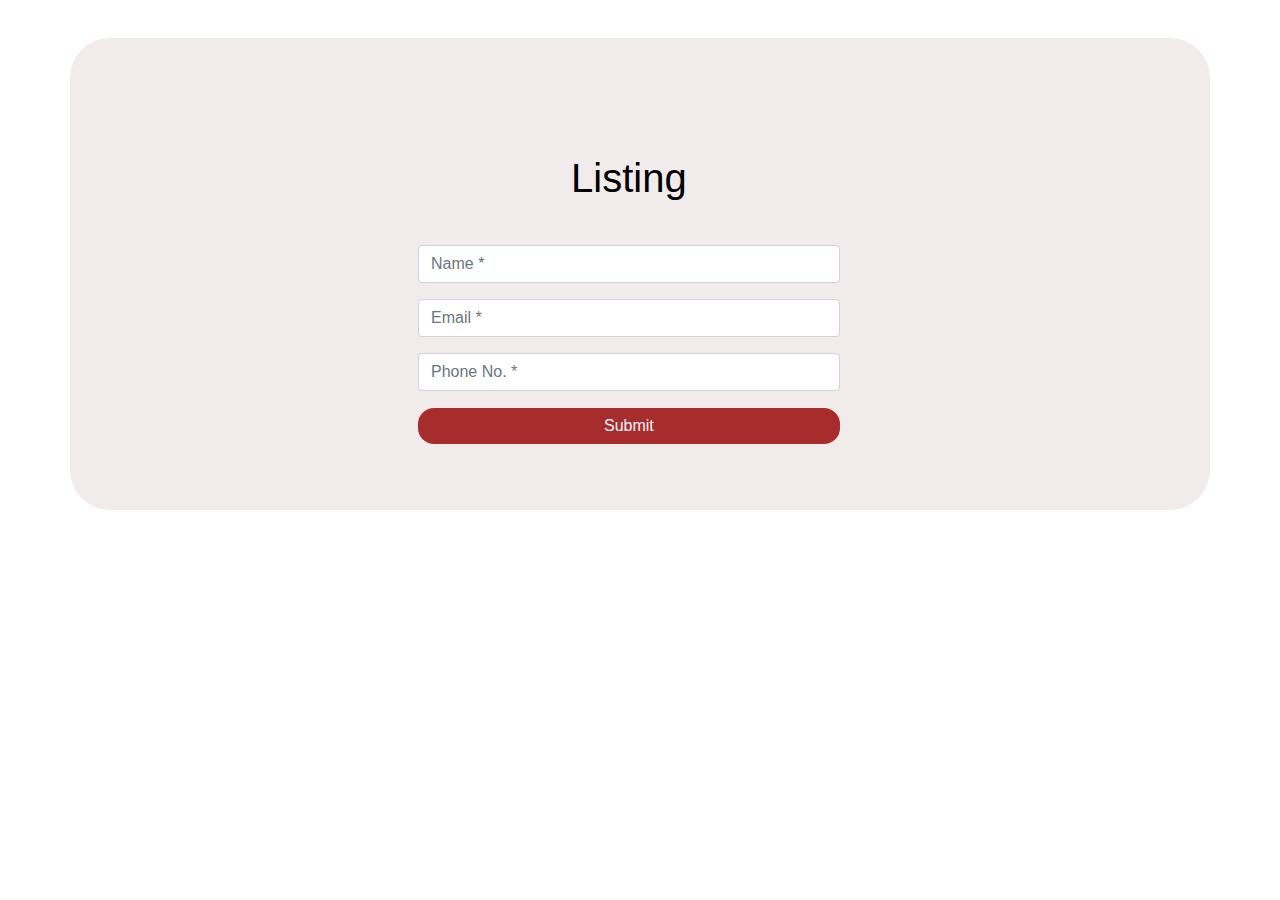
<file: Listed.html>
<!DOCTYPE html>
<html lang="en">
<head>
    <meta charset="UTF-8">
    <meta name="viewport" content="width=device-width, initial-scale=1.0">
    <title>Document</title>
    <link rel="stylesheet" href="listedstyle.css">
    <link href="https://maxcdn.bootstrapcdn.com/bootstrap/4.1.1/css/bootstrap.min.css" rel="stylesheet" id="bootstrap-css">
    <style>

    </style>

</head>
<body>
    
    <div class="container register">
        <div class="row">
                 <div class="col-md-12">
                        <div class="tab-pane fade show active text-align form-new" id="home" role="tabpanel" aria-labelledby="home-tab">
                            <h3 class="register-heading">Listing</h3>
                            <div class="row register-form">
                                <div class="col-md-12">
                                    <form method="post" autocomplete="off" name="google-sheet">
                                        <div class="form-group">
                                            <input type="text" name="Name" class="form-control" placeholder="Name *" value="" required=""/>
                                        </div>
                                        <div class="form-group">
                                            <input type="text" name="Email" class="form-control" placeholder="Email *" value="" required=""/>
                                        </div>
                                        <div class="form-group">
                                            <input type="number" name="Phone" class="form-control" placeholder="Phone No. *" value="" required=""/>
                                        </div>
                                        <div class="form-group">
                                            <input type="submit" name="submit" class="btnSubmit btn-block" value="Submit" />
                                        </div>
                                    </form>
                                </div>
                            </div>
                        </div>
                </div>
            </div>
        </div>
          

        <!-- <script src="https://maxcdn.bootstrapcdn.com/bootstrap/4.1.1/js/bootstrap.min.js"></script>
        <script src="https://cdnjs.cloudflare.com/ajax/libs/jquery/3.2.1/jquery.min.js"></script> -->
        <script src="listed.js"></script>
</body>
</html>
</file>
<file: style.css>
@import url('https://fonts.googleapis.com/css2?family=Nunito:wght@200;600;700&display=swap');

@font-face {
    font-family: LemonMilk;
    src: url(Borg.ttf);
  }
:root{
    --main-color:#ff0d00;
}

*{
    font-family:'Franklin Gothic Medium', 'Arial Narrow', Arial, sans-serif;
    margin: 0; padding: 0;
    box-sizing: border-box;
    outline: none;
    border: none;
    text-decoration: none;
    text-transform: capitalize;
    transition: .2s linear;
}


.ul{
    list-style: none;
}
html{
    font-size: 62.5%;
    overflow-x: hidden;
    scroll-padding-top: 7rem;
    scroll-behavior: smooth;
}

html::-webkit-scrollbar{
    width: 1rem;
}

html::-webkit-scrollbar-track{
    background: #444;
}

html::-webkit-scrollbar-thumb{
    background: var(--main-color);
    border-radius: 5rem;
}



.header{
    
    position: fixed;
    margin-bottom: 50px;
    top: 0; left: 0; right: 0;
    z-index: 10000;
    background: #ffffff;
    display: flex;
    align-items: center;
    justify-content: space-between;
    padding: 1.5rem 9%;

}

.header .logo{
    font-weight: bolder;
    color: rgb(0, 0, 0);
    font-size: 3rem;
}

.header .logo span{
    color: var(--main-color);
}

.header .navbar a{
    font-size: 2.5rem;
    color: rgb(0, 0, 0);
    margin-left: 2rem;
}


.header .navbar a:hover{
    color: var(--main-color);
}

#menu-bars{
    font-size: 3rem;
    color: rgb(0, 0, 0);
    cursor: pointer;
    display: none;
} 

/* body */

.home .content h1{
    color: rgb(0, 0, 0);
    font-size: 6rem;
    /* text-transform: uppercase; */
}

.home .content h1 span{
    font-size: 7rem;
    color:var(--main-color);
    /* text-transform: capitalize; */
}

.home .content{
    text-align: center;
    padding-top: 6rem;
    margin: 1.5rem auto;
    max-width: 70rem;
}






.boxpa h3{
    margin-top: 100px;

}

.area{

    height: 275px;
    position: relative;
    margin: 1rem;
    text-align: center;
}

.box-parent{
    text-align: center;
    display: inline-block;
}

.boxpa{
    color: #fff;
    text-shadow: 2px 2px #000000;
    width: 450px;
    height: 250px;
    text-align: center;
    margin-left: 2rem;
    margin-bottom: 1rem;
    margin-right: 1rem;
    padding: 2rem 3.2rem;
    font-size: 3.75rem;
    display: inline-block;
    /* background-color: rgb(248, 244, 244); */
    background-image: url(ft.jpg);
    background-size:cover;
    background-repeat: no-repeat;
    border-radius: 3rem;
    padding-bottom: 3rem;
    transform: translateY(-10%);
}

.boxP{
    color: #fff;
    text-shadow: 2px 2px #000000;
    width: auto;
    height: 125px;
    text-align: center;
    margin-top: 1rem;
    margin-bottom: 1rem;
    margin-left: 1rem;
    padding: 2rem 3.2rem;
    font-size: 3.75rem;
    display: flex;
    flex-direction: column;
    /* background-color: rgb(248, 244, 244); */
    background-image: url(club-promoter-job-description-5946x3964-20201119.jpeg);
    background-size:cover;
    background-repeat: no-repeat;
    border-radius: 3rem;
    padding-bottom: 3rem;
}

.boxH{
    color: #fff;
    text-shadow: 2px 2px #000000;
    width: auto;
    height: 125px;
    text-align: center;
    margin-top: 1rem;
    margin-bottom: 1rem;
    margin-left: 1rem;
    padding: 2rem 3.2rem;
    font-size: 3.75rem;
    display: flex;
    flex-direction: column;
    background-image: url(motm-header-may.png);
    background-size:cover;
    /* background-color: rgb(248, 244, 244); */
    border-radius: 3rem;
    padding-bottom: 3rem;
}


#main{
    padding-top: 2px;
    background-color: #ffffff;
}

.featured-heading{
    padding-top: 0rem;
    padding-bottom: 3rem;
    padding-left: 3rem;
    border-bottom: 3px solid var(--main-color);
    margin: 5px 20px 20px 20px;
    font-size: 4rem;
}

.featured-box{
    width: 250px;
    height: 430px;
    box-shadow: 5px 15px 30px rgba(0, 0, 0, 0.3);
    border-radius: 10px;
    margin: 0px 20px 10px 20px;
    overflow: hidden;
}

.featured-box img{
    width: 100%;
    height: 100%;
    object-fit: cover;
    object-position: top;
}


 





/* media queries */







@media (max-width:1366px){

    .area{
        height: 185px;
    }
    .boxpa{
        width: 325px;
        height: 175px;
        font-size: 3rem;
        transform: translateY(-50px);
    }

    .boxpa h3{
        margin-top: 40px;
    }

    .boxP,
    .boxH{
        width: 200px;
        height: 80px;
        font-size: 2.5rem;
    }

}

@media (max-width:1140px){

    #menu-bars{
        display: initial;

    }

    .header .navbar{
        position: absolute;
        top: 0; left: 0; right: 0;
        border-top: .1rem solid #222;
        background: rgb(224, 222, 222);
        clip-path: polygon(0 0, 100% 0, 100% 0, 0 0);
    }

    .header .navbar.active{
       clip-path: polygon(0 0, 100% 0, 100% 100%, 0% 100%);
    }

    .fa-times{
        transform: rotate(180deg);
    }

    .header .navbar a{
        display: flex;
        background: rgb(255, 255, 255);
        border-radius: .5rem;
        padding: 1.3rem;
        margin: 1.3rem;
        font-size: 2.5rem;
    }

    

    .boxpa{
        width: 275px;
        height: 150px;
        font-size: 3rem;
        transform: translateY(-40px);
    }

    .boxpa h3{
        margin-top: 40px;
    }

    .boxP,
    .boxH{
        width: 210px;
        height: 70px;
        font-size: 2.5rem;
    }




}


@media (max-width:991px){

    html{
        font-size: 55%;
    }

    .header{
        padding: 1.5rem 2rem;
    } 

    .featured-box{
    width: 250px;
    height: 430px;
    box-shadow: 5px 15px 30px rgba(0, 0, 0, 0.3);
    border-radius: 10px;
    margin: 0px 20px 10px 20px;
    overflow: hidden;
}

.featured-box img{
    width: 100%;
    height: 100%;
    object-fit: cover;
    object-position: top;
}
}

@media (max-width:550px){
    
    .area{
        height: 185px;
    }
    .boxpa{
        width: 180px;
        height: 125px;
        font-size: 3rem;
        transform: translateY(-30px);
    }

    .boxpa h3{
        margin-top: 30px;
    }

    .boxP,
    .boxH{
        width: 150px;
        height: 60px;
        font-size: 2.25rem;
    }

    .home .content h1{
        font-size: 5rem;
        /* text-transform: capitalize; */
    }

    .home .content h1 span{
        font-size: 5.5rem;
        /* text-transform: capitalize; */
    }
}





@media (max-width:450px){

    html{
        font-size: 50%;
    }

    .header{
        padding: 1.5rem 2rem;
        margin-bottom: 25px;
    }

}

@media (max-width:380px){


    
        .area{
            height: 185px;
        }
        .boxpa{
            width: 140px;
            height: 120px;
            font-size: 3rem;
            transform: translateY(-30px);
        }
    
        .boxpa h3{
            margin-top: 20px;
        }
    
        .boxP,
        .boxH{
            width: 100px;
            height: 60px;
            font-size: 1.5rem;
        }
/* 
        .boxP,
        .boxH{
            width: 100px;
            height: 60px;
            font-size: 1.5rem;
        } */
    

    html{
        font-size: 50%;
    }

    .header{
        padding: 1.5rem 2rem;
    }

}

@media (max-width:290px){


    
    .area{
        height: 165px;
    }
    .boxpa{
        width: 120px;
        height: 100px;
        font-size: 2.5rem;
        transform: translateY(-25px);
    }

    .boxpa h3{
        margin-top: 15px;
    }

    .boxP,
    .boxH{
        width: 80px;
        height: 50px;
        font-size: 1rem;
    }

    .boxP h3,
    .boxH h3{
        transform: translateX(-7px);
    }


html{
    font-size: 50%;
}

.header{
    padding: 1.5rem 2rem;
}

.featured-heading{
    font-size: 3rem;
    padding-bottom: 0.5rem;
}

}

@media (max-width:250px){


    
    .area{
        height: 165px;
    }
    .boxpa{
        width: 100px;
        height: 90px;
        font-size: 2.5rem;
        transform: translateY(-25px);
    }

    .boxpa h3{
        margin-top: 15px;
    }

    .boxP,
    .boxH{
        width: 60px;
        height: 40px;
        font-size: 1rem;
    }

    .boxP h3,
    .boxH h3{
        transform: translateX(-15px);
    }


html{
    font-size: 50%;
}

.header{
    padding: 1.5rem 2rem;
}

.featured-heading{
    font-size: 2.5rem;
    padding-bottom: 0.5rem;
}

.home .content h1{
    font-size: 4rem;
    /* text-transform: capitalize; */
}

.home .content h1 span{
    font-size: 4.5rem;
    /* text-transform: capitalize; */
}

}
</file>
<file: lightslider.css>
/*! lightslider - v1.1.3 - 2015-04-14
* https://github.com/sachinchoolur/lightslider
* Copyright (c) 2015 Sachin N; Licensed MIT */
/** /!!! core css Should not edit !!!/**/ 

.lSSlideOuter {
    overflow-x: hidden;
    -webkit-touch-callout: none;
    -webkit-user-select: none;
    -khtml-user-select: none;
    -moz-user-select: none;
    -ms-user-select: none;
    user-select: none
}
.lightSlider:before, .lightSlider:after {
    content: " ";
    display: table;
}
.lightSlider {
    overflow: hidden;
    margin: 0;
}
.lSSlideWrapper {
    max-width: 100%;
    overflow: visible;
    position: relative;
}
.lSSlideWrapper > .lightSlider:after {
    clear: both;
}
.lSSlideWrapper .lSSlide {
    -webkit-transform: translate(0px, 0px);
    -ms-transform: translate(0px, 0px);
    transform: translate(0px, 0px);
    -webkit-transition: all 1s;
    -webkit-transition-property: -webkit-transform,height;
    -moz-transition-property: -moz-transform,height;
    transition-property: transform,height;
    -webkit-transition-duration: inherit !important;
    transition-duration: inherit !important;
    -webkit-transition-timing-function: inherit !important;
    transition-timing-function: inherit !important;
}
.lSSlideWrapper .lSFade {
    position: relative;
}
.lSSlideWrapper .lSFade > * {
    position: absolute !important;
    top: 0;
    left: 0;
    z-index: 9;
    margin-right: 0;
    width: 100%;
}
.lSSlideWrapper.usingCss .lSFade > * {
    opacity: 0;
    -webkit-transition-delay: 0s;
    transition-delay: 0s;
    -webkit-transition-duration: inherit !important;
    transition-duration: inherit !important;
    -webkit-transition-property: opacity;
    transition-property: opacity;
    -webkit-transition-timing-function: inherit !important;
    transition-timing-function: inherit !important;
}
.lSSlideWrapper .lSFade > *.active {
    z-index: 10;
}
.lSSlideWrapper.usingCss .lSFade > *.active {
    opacity: 1;
}
/** /!!! End of core css Should not edit !!!/**/

/* Pager */
.lSSlideOuter .lSPager.lSpg {
    margin: 10px 0 0;
    padding: 0;
    text-align: center;
}
.lSSlideOuter .lSPager.lSpg > li {
    cursor: pointer;
    display: inline-block;
    padding: 0 5px;
}
.lSSlideOuter .lSPager.lSpg > li a {
    background-color: #222222;
    border-radius: 30px;
    display: inline-block;
    height: 8px;
    overflow: hidden;
    text-indent: -999em;
    width: 8px;
    position: relative;
    z-index: 99;
    -webkit-transition: all 0.5s linear 0s;
    transition: all 0.5s linear 0s;
    display: none;
}
.lSSlideOuter .lSPager.lSpg > li:hover a, .lSSlideOuter .lSPager.lSpg > li.active a {
    background-color: #428bca;
}
.lSSlideOuter .media {
    opacity: 0.8;
}
.lSSlideOuter .media.active {
    opacity: 1;
}
/* End of pager */

/** Gallery */
.lSSlideOuter .lSPager.lSGallery {
    list-style: none outside none;
    padding-left: 0;
    margin: 0;
    overflow: hidden;
    transform: translate3d(0px, 0px, 0px);
    -moz-transform: translate3d(0px, 0px, 0px);
    -ms-transform: translate3d(0px, 0px, 0px);
    -webkit-transform: translate3d(0px, 0px, 0px);
    -o-transform: translate3d(0px, 0px, 0px);
    -webkit-transition-property: -webkit-transform;
    -moz-transition-property: -moz-transform;
    -webkit-touch-callout: none;
    -webkit-user-select: none;
    -khtml-user-select: none;
    -moz-user-select: none;
    -ms-user-select: none;
    user-select: none;
}
.lSSlideOuter .lSPager.lSGallery li {
    overflow: hidden;
    -webkit-transition: border-radius 0.12s linear 0s 0.35s linear 0s;
    transition: border-radius 0.12s linear 0s 0.35s linear 0s;
}
.lSSlideOuter .lSPager.lSGallery li.active, .lSSlideOuter .lSPager.lSGallery li:hover {
    border-radius: 5px;
}
.lSSlideOuter .lSPager.lSGallery img {
    display: block;
    height: auto;
    max-width: 100%;
}
.lSSlideOuter .lSPager.lSGallery:before, .lSSlideOuter .lSPager.lSGallery:after {
    content: " ";
    display: table;
}
.lSSlideOuter .lSPager.lSGallery:after {
    clear: both;
}
/* End of Gallery*/

/* slider actions */
.lSAction > a {
    width: 32px;
    display: block;
    top: 50%;
    height: 32px;
    background-image: url('../img/controls.png');
    cursor: pointer;
    position: absolute;
    z-index: 99;
    margin-top: -16px;
    opacity: 0.5;
    -webkit-transition: opacity 0.35s linear 0s;
    transition: opacity 0.35s linear 0s;
}
.lSAction > a:hover {
    opacity: 1;
}
.lSAction > .lSPrev {
    background-position: 0 0;
    left: 10px;
}
.lSAction > .lSNext {
    background-position: -32px 0;
    right: 10px;
}
.lSAction > a.disabled {
    pointer-events: none;
}
.cS-hidden {
    height: 1px;
    opacity: 0;
    filter: alpha(opacity=0);
    overflow: hidden;
}


/* vertical */
.lSSlideOuter.vertical {
    position: relative;
}
.lSSlideOuter.vertical.noPager {
    padding-right: 0px !important;
}
.lSSlideOuter.vertical .lSGallery {
    position: absolute !important;
    right: 0;
    top: 0;
}
.lSSlideOuter.vertical .lightSlider > * {
    width: 100% !important;
    max-width: none !important;
}

/* vertical controlls */
.lSSlideOuter.vertical .lSAction > a {
    left: 50%;
    margin-left: -14px;
    margin-top: 0;
}
.lSSlideOuter.vertical .lSAction > .lSNext {
    background-position: 31px -31px;
    bottom: 10px;
    top: auto;
}
.lSSlideOuter.vertical .lSAction > .lSPrev {
    background-position: 0 -31px;
    bottom: auto;
    top: 10px;
}
/* vertical */


/* Rtl */
.lSSlideOuter.lSrtl {
    direction: rtl;
}
.lSSlideOuter .lightSlider, .lSSlideOuter .lSPager {
    padding-left: 0;
    list-style: none outside none;
}
.lSSlideOuter.lSrtl .lightSlider, .lSSlideOuter.lSrtl .lSPager {
    padding-right: 0;
}
.lSSlideOuter .lightSlider > *,  .lSSlideOuter .lSGallery li {
    float: left;
}
.lSSlideOuter.lSrtl .lightSlider > *,  .lSSlideOuter.lSrtl .lSGallery li {
    float: right !important;
}
/* Rtl */

@-webkit-keyframes rightEnd {
    0% {
        left: 0;
    }

    50% {
        left: -15px;
    }

    100% {
        left: 0;
    }
}
@keyframes rightEnd {
    0% {
        left: 0;
    }

    50% {
        left: -15px;
    }

    100% {
        left: 0;
    }
}
@-webkit-keyframes topEnd {
    0% {
        top: 0;
    }

    50% {
        top: -15px;
    }

    100% {
        top: 0;
    }
}
@keyframes topEnd {
    0% {
        top: 0;
    }

    50% {
        top: -15px;
    }

    100% {
        top: 0;
    }
}
@-webkit-keyframes leftEnd {
    0% {
        left: 0;
    }

    50% {
        left: 15px;
    }

    100% {
        left: 0;
    }
}
@keyframes leftEnd {
    0% {
        left: 0;
    }

    50% {
        left: 15px;
    }

    100% {
        left: 0;
    }
}
@-webkit-keyframes bottomEnd {
    0% {
        bottom: 0;
    }

    50% {
        bottom: -15px;
    }

    100% {
        bottom: 0;
    }
}
@keyframes bottomEnd {
    0% {
        bottom: 0;
    }

    50% {
        bottom: -15px;
    }

    100% {
        bottom: 0;
    }
}
.lSSlideOuter .rightEnd {
    -webkit-animation: rightEnd 0.3s;
    animation: rightEnd 0.3s;
    position: relative;
}
.lSSlideOuter .leftEnd {
    -webkit-animation: leftEnd 0.3s;
    animation: leftEnd 0.3s;
    position: relative;
}
.lSSlideOuter.vertical .rightEnd {
    -webkit-animation: topEnd 0.3s;
    animation: topEnd 0.3s;
    position: relative;
}
.lSSlideOuter.vertical .leftEnd {
    -webkit-animation: bottomEnd 0.3s;
    animation: bottomEnd 0.3s;
    position: relative;
}
.lSSlideOuter.lSrtl .rightEnd {
    -webkit-animation: leftEnd 0.3s;
    animation: leftEnd 0.3s;
    position: relative;
}
.lSSlideOuter.lSrtl .leftEnd {
    -webkit-animation: rightEnd 0.3s;
    animation: rightEnd 0.3s;
    position: relative;
}
/*/  GRab cursor */
.lightSlider.lsGrab > * {
  cursor: -webkit-grab;
  cursor: -moz-grab;
  cursor: -o-grab;
  cursor: -ms-grab;
  cursor: grab;
}
.lightSlider.lsGrabbing > * {
  cursor: move;
  cursor: -webkit-grabbing;
  cursor: -moz-grabbing;
  cursor: -o-grabbing;
  cursor: -ms-grabbing;
  cursor: grabbing;
}
</file>
<file: Calendar.css>
@import url('https://fonts.googleapis.com/css2?family=Nunito:wght@200;600;700&display=swap');

:root{
    --main-color:#ff0d00;
}

*{
    font-family:'Franklin Gothic Medium', 'Arial Narrow', Arial, sans-serif;
    margin: 0; padding: 0;
    box-sizing: border-box;
    outline: none;
    border: none;
    text-decoration: none;
    /* text-transform: capitalize; */
    transition: .2s linear;
}

.ul{
    list-style: none;
}
html{
    font-size: 62.5%;
    overflow-x: hidden;
    scroll-padding-top: 7rem;
    scroll-behavior: smooth;
}

html::-webkit-scrollbar{
    width: 1rem;
}

html::-webkit-scrollbar-track{
    background: #444;
}

html::-webkit-scrollbar-thumb{
    background: var(--main-color);
    border-radius: 5rem;
}


.header{
    
    position: fixed;
    margin-bottom: 50px;
    top: 0; left: 0; right: 0;
    z-index: 10000;
    background: #ffffff;
    display: flex;
    align-items: center;
    justify-content: space-between;
    padding: 1.5rem 9%;

}

.header .logo{
    font-weight: bolder;
    color: rgb(0, 0, 0);
    font-size: 2.5rem;
}

.header .logo span{
    color: var(--main-color);
}

.header .navbar a{
    font-size: 2rem;
    color: rgb(0, 0, 0);
    margin-left: 2rem;
}


.header .navbar a:hover{
    color: var(--main-color);
}

#menu-bars{
    font-size: 3rem;
    color: rgb(0, 0, 0);
    cursor: pointer;
    display: none;
}

.home .content h3{
    color: rgb(0, 0, 0);
    font-size: 5.5rem;
    /* text-transform: uppercase; */
}

.home .content h3 span{
    font-size: 5.5rem;
    color:var(--main-color);
    /* text-transform: capitalize; */
}

.home .content{
    text-align: center;
    padding-top: 6rem;
    margin: 2rem auto;
    max-width: 70rem;
}


.bar{
    position: relative;
    margin-bottom: 50px;
    margin-top: 50px;
    top: 0; left: 0; right: 0;
    background: #ffffff;
    display: inline-block;
    align-items: center;
    justify-content: space-between;
    padding: 1.5rem 9%;

}

.bar .navbar a{
    font-size: 2.5rem;
    color: rgb(0, 0, 0);
    margin-left: 2rem;
}


.bar .navbar a:hover{
    color: var(--main-color);
}

#bars-low{
    font-size: 3rem;
    color: rgb(0, 0, 0);
    cursor: pointer;
    display: none;
}

.content h3{
    margin: 5%;
}

.wrapper{
    width: 95%;
    margin: 2rem;
}


.button-value {
    margin: 0.5rem;
    display: inline-block;
    border: 2px solid var(--main-color);
    font-size: 1.5rem;
    padding: 1em 2.2em;
    border-radius: 3em;
    background-color: transparent;
    color: var(--main-color);
    cursor: pointer;
}

/* events */

.series img
{
    width: 100%;
    height: 200px;
    object-fit: cover;
    border-top-left-radius: 1rem;
    border-top-right-radius: 1rem;
}

.card__info{
    margin-bottom: 1rem;
}


.card_title{
    text-align: center;
    font-size: 3rem;
    font-weight: 400;
    margin-bottom: 20px;
    background-color: rgb(238, 236, 236);
    border-bottom-left-radius: 2rem;
    border-bottom-right-radius: 2rem;
}

.latest{
    text-align: center;
    font-size: 5rem;
    margin-top: 5rem;
    background-color: #ffffff
}



.heading{
    border-bottom: 3px solid var(--main-color);
    margin: 30px 30px 30px 30px;
    
}

.heading{
    font-size: 5rem;
}



@media (max-width:991px){

    html{
        font-size: 55%;
    }

    .bar{
        padding: 1.5rem 2rem;
    }

    section{
        padding: 2rem;
    }

    .showcase-box{
        width: 322px;
        height: 187px;
    }

    .main{
        grid-gap: 20px;
    }

}

@media (max-width:1140px){

    #bars-low{
        display: initial;

    }

    .bar .navbar{
        position: absolute;
        top: 0; left: 0; right: 0;
        border-top: .1rem solid #222;
        background: rgb(224, 222, 222);
        clip-path: polygon(0 0, 100% 0, 100% 0, 0 0);
    }

    .bar .navbar.active{
       clip-path: polygon(0 0, 100% 0, 100% 100%, 0% 100%);
    }

    .fa-times{
        transform: rotate(180deg);
    }

    .bar .navbar a{
        display: flex;
        background: rgb(255, 255, 255);
        border-radius: .5rem;
        padding: 1.3rem;
        margin: 1.3rem;
        font-size: 2.5rem;
    }
    

}




@media (max-width:450px){

    html{
        font-size: 50%;
    }

    .bar{
        padding: 1.5rem 2rem;
        /* margin-bottom: 25px; */
    }

    .main{
        grid-template-columns: 10px repeat(6, 1fr) 10px;
        grid-gap: 10px;
    }








}

@media (max-width:370px){

    html{
        font-size: 50%;
    }

    .btn{
        padding: 0.5rem;
        margin-right: 1rem;
    }

    .bar{
        padding: 1.5rem 2rem;
    }


}


@media (max-width:991px){

    html{
        font-size: 55%;
    }

    .header{
        padding: 1.5rem 2rem;
    }

    section{
        padding: 2rem;
    }

    .showcase-box{
        width: 322px;
        height: 187px;
    }


}

@media (max-width:1140px){

    #menu-bars{
        display: initial;

    }

    .header .navbar{
        position: absolute;
        top: 0; left: 0; right: 0;
        border-top: .1rem solid #222;
        background: rgb(224, 222, 222);
        clip-path: polygon(0 0, 100% 0, 100% 0, 0 0);
    }

    .header .navbar.active{
       clip-path: polygon(0 0, 100% 0, 100% 100%, 0% 100%);
    }

    .fa-times{
        transform: rotate(180deg);
    }

    .header .navbar a{
        display: flex;
        background: rgb(255, 255, 255);
        border-radius: .5rem;
        padding: 1.3rem;
        margin: 1.3rem;
        font-size: 2.5rem;
    }
    
    .home .content h3{
        font-size: 4rem;
    }

}




@media (max-width:450px){

    html{
        font-size: 50%;
    }

    .header{
        padding: 1.5rem 2rem;
        /* margin-bottom: 25px; */
    }

    .home .home-slider .swiper-slide{
        width: 35rem;
    }






}

@media (max-width:370px){

    html{
        font-size: 50%;
    }

    .btn{
        padding: 0.5rem;
        margin-right: 1rem;
    }

    .header{
        padding: 1.5rem 2rem;
    }

    .home .home-slider .swiper-slide{
        width: 37rem;
    }

}
</file>
<file: Events.css>
@import url('https://fonts.googleapis.com/css2?family=Nunito:wght@200;600;700&display=swap');

@font-face {
    font-family: LemonMilk;
    src: url(Borg.ttf);
  }
:root{
    --main-color:#ff0d00;
}

*{
    font-family:'Franklin Gothic Medium', 'Arial Narrow', Arial, sans-serif;
    margin: 0; padding: 0;
    box-sizing: border-box;
    outline: none;
    border: none;
    text-decoration: none;
    /* text-transform: capitalize; */
    transition: .2s linear;
}


.ul{
    list-style: none;
}
html{
    font-size: 62.5%;
    overflow-x: hidden;
    scroll-padding-top: 7rem;
    scroll-behavior: smooth;
}

html::-webkit-scrollbar{
    width: 1rem;
}

html::-webkit-scrollbar-track{
    background: #444;
}

html::-webkit-scrollbar-thumb{
    background: var(--main-color);
    border-radius: 5rem;
}


/* body{
    background: #444;
} */


.header{
    
    position: fixed;
    margin-bottom: 50px;
    top: 0; left: 0; right: 0;
    z-index: 10000;
    background: #ffffff;
    display: flex;
    align-items: center;
    justify-content: space-between;
    padding: 1.5rem 9%;

}

.header .logo{
    font-weight: bolder;
    color: rgb(0, 0, 0);
    font-size: 2.5rem;
}

.header .logo span{
    color: var(--main-color);
}

.header .navbar a{
    font-size: 2rem;
    color: rgb(0, 0, 0);
    margin-left: 2rem;
}


.header .navbar a:hover{
    color: var(--main-color);
}

#menu-bars{
    font-size: 3rem;
    color: rgb(0, 0, 0);
    cursor: pointer;
    display: none;
}


section{
    margin-top: 5%;
  min-height: 140vh;
  width: 100%;
  display: flex;
  align-items: center;
  justify-content: center;
}

.top{
    display: inline-block;
        /* flex-wrap: wrap; */

}

.wrapper{
    display: inline-block;
}
.container{
  width: 90%;
  max-width: 1000px;
  margin: 0 auto;
  display: flex;
  align-items: center;
  justify-content: center;

}



.right{
    width: 100%;
    min-height: 400px;
    background-color: #f1ebeb;
    display: flex;
    align-items: center;
    justify-content: center;
    padding: 30px;
    border-radius: 10px;
    margin-left: -100px;
}

.right h1{
    font-size: 45px;
    font-weight: 250px;
}
.right h2{
    font-size: 30px;
    margin-top: 15px;
    font-weight: 250px;
}
.right p{
    margin: 20px 0;
    font-size: 30px;
    line-height: 35px;
    font-weight: 100px;
}

.locate{
        align-items:center;
        background:#ffffff;
        /* border:2px solid #d2d2d2; */
        border-radius:6px;
        /* -webkit-box-shadow:1px 2px 10px 0 rgba(0,0,0,.4); */
        /* box-shadow:1px 2px 10px 0 rgba(0,0,0,.4); */
        color:#333;
        cursor:pointer;
        display:inline-block;
        font-family:Arial,Helvetica,sans-serif;
        font-size:16px;
        font-weight:600;
        line-height:24px;
        max-width:300px;
        min-width:150px;
        padding:10px 8px 11px 8px;
        margin-top: 7px;
        position:relative;
        text-align:center;
        touch-action:manipulation;
        -webkit-tap-highlight-color:transparent;
        width:auto
}

.wrapper{
	position: relative;
	top: 50%;
	left: 25%;
	transform: translate(-50%,0%);
}

.toggle_button{
    display: inline-block;
    justify-content: center;
	width: 117px;
	height: 65px;
	background: #fff;
	border-radius: 50px;
	overflow: hidden;
	transition: all 0.2s ease;
}

.toggle_button ul li a{
	display: flex;
	align-items: center;
	height: 65px;
	padding: 0 35px;
}

.toggle_button ul li a.share_btn{
	justify-content: center;
	cursor: pointer;
}

.toggle_button ul li a.share_btn .text{
	font-weight: 700;
	/* font-size: 95px; */
    letter-spacing: 10px;
    color: #c73a5d;
    margin-right: 15px;
}

.toggle_button ul li a.share_btn .icon{
	width: 35px;
	height: 35px;
	background: #c73a5d;
	display: inline-block;
	border-radius: 50%;
	position: relative;
	transition: all 1s ease;
}

.toggle_button ul li a .icon i{
	position: absolute;
	top: 50%;
	left: 50%;
	transform: translate(-50%,-50%);
	color: #fff;
}

.toggle_button ul li a.sm .icon{
    display: inline-block;
	position: relative;
	width: 35px;
	height: 35px;
	background: red;
	border-radius: 50%;
	margin-right: 15px;
}

.toggle_button ul li a .text{
	letter-spacing: 2px;
}

.toggle_button ul li a.facebook .icon{
	background: #3b5998;
}

.toggle_button ul li a.facebook .text{
	color: #3b5998;
}

.toggle_button ul li a.twitter .icon{
	background: #1da1f2;
}

.toggle_button ul li a.twitter .text{
	color: #1da1f2;
}

.toggle_button ul li a.instagram .icon{
	background: #c32aa3;
}

.toggle_button ul li a.instagram .text{
	color: #c32aa3;
}

.toggle_button ul li a.reddit .icon{
	background: #ff4500;
}

.toggle_button ul li a.reddit .text{
	color: #ff4500;
}

.toggle_button.active{
	height: 325px;
}

.toggle_button.active ul li a.share_btn .icon{
	transform: rotate(45deg);
}

.toggle_button ul li a.sm{
	visibility: hidden;
}

.toggle_button.active ul li a.sm {
    visibility: visible;
    transition-delay: 0.3s;
}

/* media queries */



@media (max-width:991px){

    html{
        font-size: 55%;
    }

    section{
        min-height: 120vh;
    }

    .header{
        padding: 1.5rem 2rem;
    }

    .top{
        display: flex;
        flex-direction: column;
            /* flex-wrap: wrap; */
    
    }
    

}



@media (max-width:1025px){
    section{
        min-height: 150vh;
    }
}

@media (max-width:1005px){

    #menu-bars{
        display: initial;

    }

    .header .navbar{
        position: absolute;
        top: 0; left: 0; right: 0;
        border-top: .1rem solid #222;
        background: rgb(224, 222, 222);
        clip-path: polygon(0 0, 100% 0, 100% 0, 0 0);
    }

    .header .navbar.active{
       clip-path: polygon(0 0, 100% 0, 100% 100%, 0% 100%);
    }

    .fa-times{
        transform: rotate(180deg);
    }

    .header .navbar a{
        display: flex;
        background: rgb(255, 255, 255);
        border-radius: .5rem;
        padding: 1.3rem;
        margin: 1.3rem;
        font-size: 2.5rem;
    }

    .wrapper{
        position: relative;
        top: 50%;
        left: 50%;
        transform: translate(-50%,0%);
    }

}

@media (max-width:768px){

    section{
    min-height: 200vh;
}

 .container{
    flex-direction: column;
}


.right{
    width: 100%;
    margin: 0;
    margin-top: -100px;
}

.right h1{
    font-size: 35px;
    font-weight: 250px;
}
.right h2{
    font-size: 25px;
    margin-top: 15px;
    font-weight: 250px;
}
.right p{
    margin: 17px 0;
    font-size: 25px;
    line-height: 30px;
    font-weight: 90px;
}
    

}





@media (max-width:450px){

    html{
        font-size: 50%;
    }

    section{
        margin-top: 5%;
        min-height: 140vh;
    }

    .header{
        padding: 1.5rem 2rem;
        /* margin-bottom: 25px; */
    }


    .right{
        width: 100%;
        margin: 0;
        margin-top: -100px;
    }

}

@media (max-width:375px){

    html{
        font-size: 50%;
    }

    section{
        min-height: 190vh;
    }
    
    .container{
        flex-direction:column;
    }
    .left{
        width:100%;
        min-height: 25px;
        padding: 20px;
    }
    
    .right{
        width: 100%;
        margin: 0;
        margin-top: -100px;
    }




    
}
</file>
<file: listedstyle.css>
*{
    font-family:'Franklin Gothic Medium', 'Arial Narrow', Arial, sans-serif;
    margin: 0; padding: 0;
    box-sizing: border-box;
    outline: none;
    border: none;
    text-decoration: none;
    /* text-transform: capitalize; */
    transition: .2s linear;
}

body{
    background-color: #ffffff;
}
.register .nav-tabs .nav-link:hover{
    border: none;
}
.text-align{
    margin-top: -3%;
    margin-bottom: -9%;

    padding: 10%;
    margin-left: 30%;
}

.form-new{
    margin-right: 22%;
    margin-left: 20%;
}
.register-heading{
    font-size: 2.5rem;
    /* margin-left: 21%; */
    margin-bottom: 10%;
    color: #000000;
}
/* .register-heading h1{
    margin-left: 21%;
    margin-bottom: 10%;
    color: #000000;
} */
.register{
    text-align: center;
    /* background-color: rgb(255, 255, 255); */
    background-color: #f1ebeb;
    margin-top: 3%;
    padding: 3%;
    border-radius: 2.5rem;
}
.btnSubmit
{
    width: 50%;
    border-radius: 1rem;
    padding: 1.5%;
    color: #fff;
    background-color: #a72c2c;
    border: none;
    cursor: pointer;
    margin-right: 6%;
    color: rgb(246, 246, 252);
    margin-top: 4%;
}

@media (max-width:400px) { 

    .register-heading{
        font-size: 1.5rem;
        /* margin-left: 21%; */
        margin-bottom: 10%;
        color: #000000;
    }
    
}
</file>
<file: client.css>
h2{
  text-align:center;
  padding: 20px;
}
/* Slider */

.slick-slide {
   
    margin: 0px 10px;
}

.slick-slide img {
    width: 100%;
    height: 100%;
    border-radius: 5px;
}

.slick-slider
{
    position: relative;
    display: block;
    box-sizing: border-box;
    -webkit-user-select: none;
    -moz-user-select: none;
    -ms-user-select: none;
            user-select: none;
    -webkit-touch-callout: none;
    -khtml-user-select: none;
    -ms-touch-action: pan-y;
        touch-action: pan-y;
    -webkit-tap-highlight-color: transparent;
}

.slick-list
{
    
    position: relative;
    display: block;
    overflow: hidden;
    margin: 0;
    padding: 0;
}
.slick-list:focus
{
    outline: none;
}
.slick-list.dragging
{
    cursor: pointer;
    cursor: hand;
}

.slick-slider .slick-track,
.slick-slider .slick-list
{
    -webkit-transform: translate3d(0, 0, 0);
       -moz-transform: translate3d(0, 0, 0);
        -ms-transform: translate3d(0, 0, 0);
         -o-transform: translate3d(0, 0, 0);
            transform: translate3d(0, 0, 0);
}

.slick-track
{
    position: relative;
    top: 0;
    left: 0;
    display: block;
}
.slick-track:before,
.slick-track:after
{
    display: table;
    content: '';
}
.slick-track:after
{
    clear: both;
}
.slick-loading .slick-track
{
    visibility: hidden;
}

.slick-slide
{
    display: none;
    float: left;
    height: 100%;
    min-height: 1px;
}
[dir='rtl'] .slick-slide
{
    float: right;
}
.slick-slide img
{
    display: block;
}
.slick-slide.slick-loading img
{
    display: none;
}
.slick-slide.dragging img
{
    pointer-events: none;
}
.slick-initialized .slick-slide
{
    display: block;
}
.slick-loading .slick-slide
{
    visibility: hidden;
}
.slick-vertical .slick-slide
{
    display: block;
    height: auto;
    border: 1px solid transparent;
}
.slick-arrow.slick-hidden {
    display: none;
}
</file>
<file: atcb.min.css>
.atcb{
    display:none
}
.atcb_button_wrapper{
    display:inline-block;
    padding:5px;position:relative
}
.atcb_button{
    align-items:center;
    background:#ffffff;
    /* border:2px solid #d2d2d2; */
    border-radius:6px;
    /* -webkit-box-shadow:1px 2px 10px 0 rgba(0,0,0,.4); */
    /* box-shadow:1px 2px 10px 0 rgba(0,0,0,.4); */
    color:#333;
    cursor:pointer;
    display:flex;
    font-family:Arial,Helvetica,sans-serif;
    font-size:16px;
    font-weight:600;
    line-height:24px;
    max-width:300px;
    min-width:150px;
    padding:10px 16px 11px 16px;
    position:relative;
    text-align:center;
    touch-action:manipulation;
    -webkit-user-select:none;
    -moz-user-select:none;
    -ms-user-select:none;
    user-select:none;
    -webkit-tap-highlight-color:transparent;
    width:auto
}
.atcb_button:focus,
.atcb_button:hover{
    background:#fff
}

@media only screen and (max-width:575px){
    .atcb_button{font-size:14px}
}
.atcb_button.atcb_active{
    background:#fff;
    border-radius:6px 6px 3px 3px;
    -webkit-box-shadow:1px 5px 15px 0 rgba(0,0,0,.5);
    box-shadow:1px 5px 15px 0 rgba(0,0,0,.5);
    margin:-2px -4px;
    padding:12px 20px 13px 20px;
    z-index:90
}
.atcb_icon{
    height:16px;
    display:inline-block;
    margin-bottom:4px;
    margin-right:10px
}
.atcb_icon svg{
    height:100%;
    color:#333;
    width:auto
}
.atcb_list{
    box-sizing:border-box;
    color:#333;
    display:block;
    font-family:Arial,Helvetica,sans-serif;
    max-width:100%;
    position:absolute;
    padding:0 3px;
    -webkit-user-select:none;
    -moz-user-select:none;
    -ms-user-select:none;
    user-select:none;
    width:100%;
    min-width:10em;
    z-index:80
}
.atcb_list.atcb_modal{
    position:fixed;
    width:16em;
    left:50%;
    top:50%;
    transform:translateY(-50%) translateX(-50%)
}

.atcb_list_item{
    align-items:center;
    background:#fafafa;
    border:1px solid #d2d2d2;
    border-top:0;
    -webkit-box-shadow:1px 2px 8px 0 rgba(0,0,0,.3);
    box-shadow:1px 2px 8px 0 rgba(0,0,0,.3);
    box-sizing:border-box;
    cursor:pointer;
    display:flex;
    font-size:16px;
    left:50%;
    position:relative;
    padding:12px 18px;
    text-align:left;
    transform:translate(-50%);
    touch-action:manipulation;
    -webkit-tap-highlight-color:transparent
}

.atcb_list_item:focus,
.atcb_list_item:hover{
    background:#fff;
    -webkit-box-shadow:1px 2px 10px 0 rgba(0,0,0,.4);
    box-shadow:1px 2px 10px 0 rgba(0,0,0,.4);
    color:#000
}

@media only screen and (max-width:575px){
    .atcb_list_item{font-size:14px}
}
.atcb_list.atcb_generated_button .atcb_list_item:first-child{
    padding-top:20px
}

.atcb_list:not(.atcb_generated_button) .atcb_list_item:first-child{
    border-radius:6px 6px 0 0
}
.atcb_list_item:last-child{
    border-radius:0 0 6px 6px
}
.atcb_list_item .atcb_icon{
    margin-right:8px;width:18px
}
.atcb_bgoverlay{
    background:rgba(20,20,20,.2);
    backdrop-filter:blur(2px);
    height:100%;
    left:0;
    position:fixed;
    top:0;
    width:100%;
    z-index:70
}

.atcb_bgoverlay.atcb_click:hover{
    cursor:url("data:image/svg+xml,%3Csvg xmlns='http://www.w3.org/2000/svg' width='16' height='16'%3E%3Cpath fill-rule='evenodd' d='M11.991.69a2.35 2.35 0 0 1 3.318-.009c.918.911.922 2.392.009 3.307l-4.009 4.014 4.013 4.018c.906.909.893 2.38-.027 3.287a2.35 2.35 0 0 1-3.307-.004l-3.985-3.99-3.993 3.997a2.35 2.35 0 0 1-3.318.009c-.918-.911-.922-2.392-.009-3.307l4.009-4.014L.678 3.98C-.228 3.072-.215 1.6.706.693a2.35 2.35 0 0 1 3.307.004l3.985 3.99z'/%3E%3C/svg%3E") 32 32,pointer}
/*# sourceMappingURL=atcb.min.css.map */
</file>
